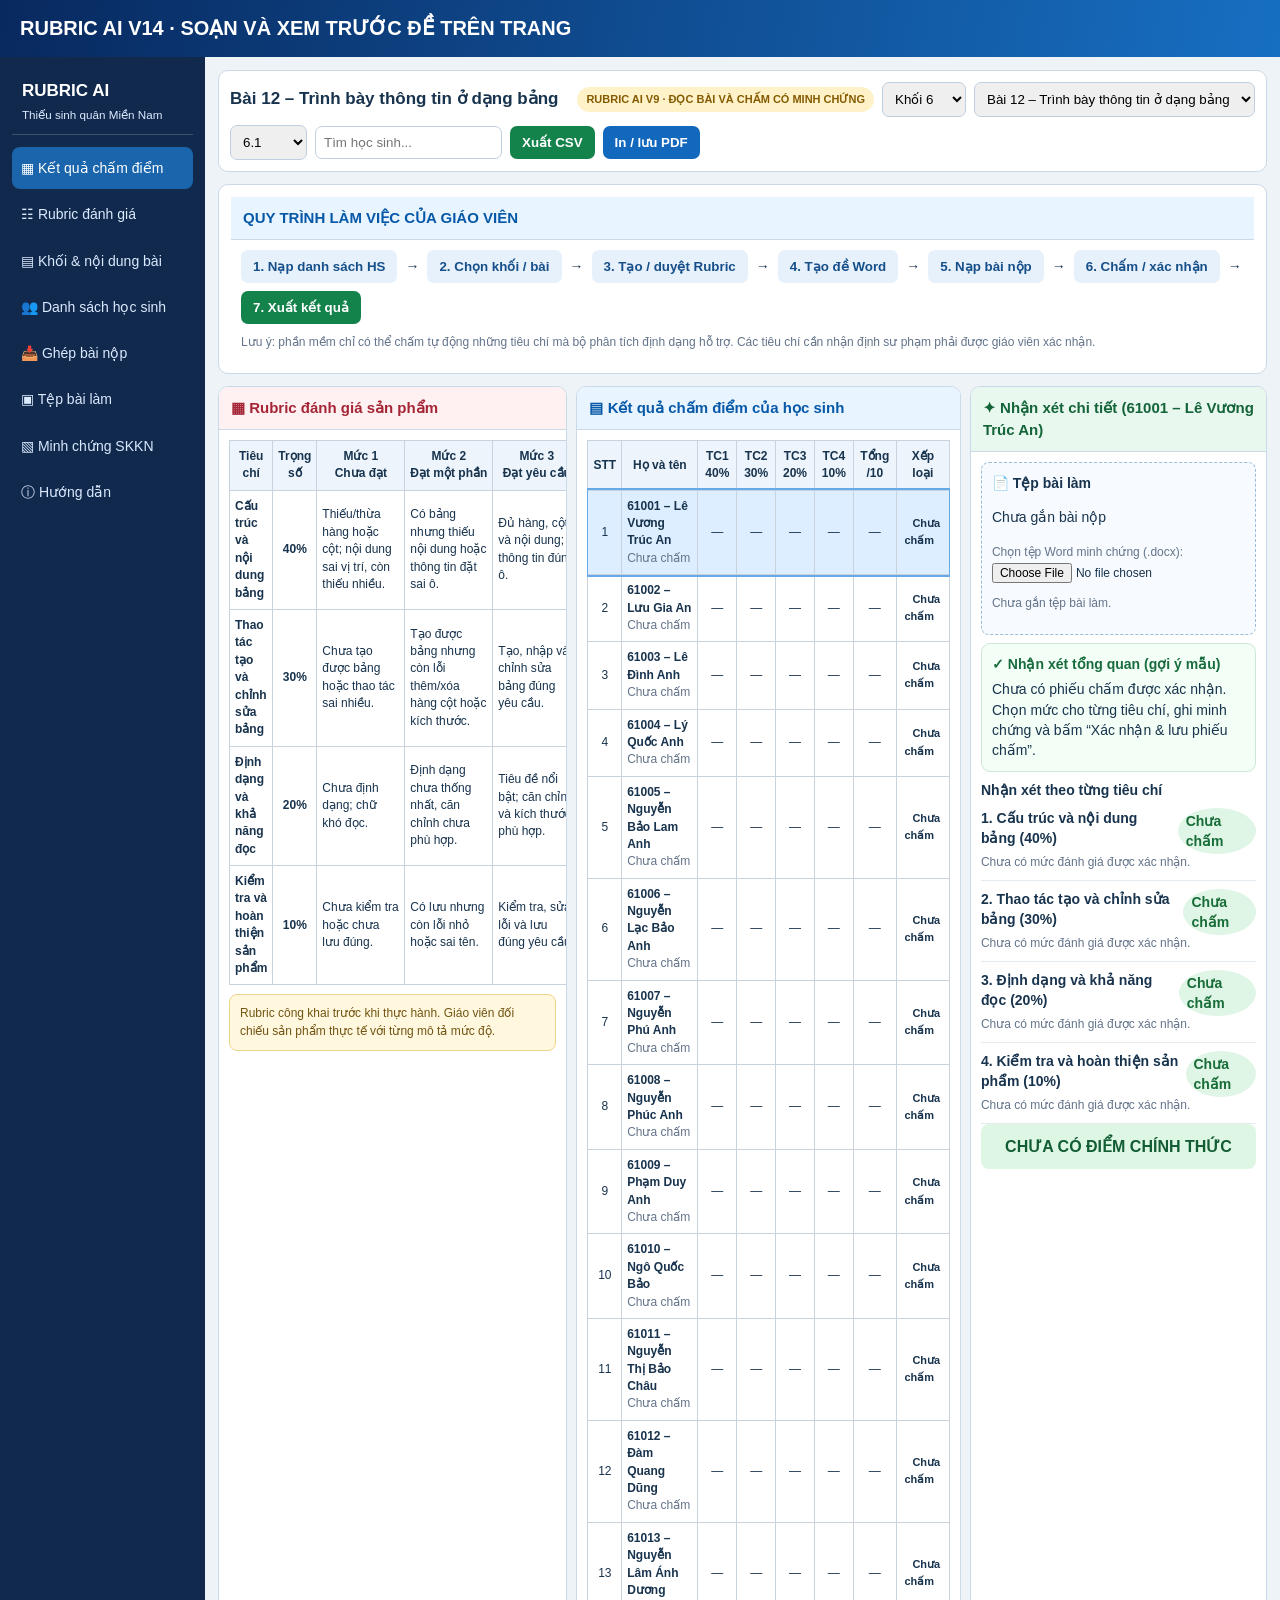
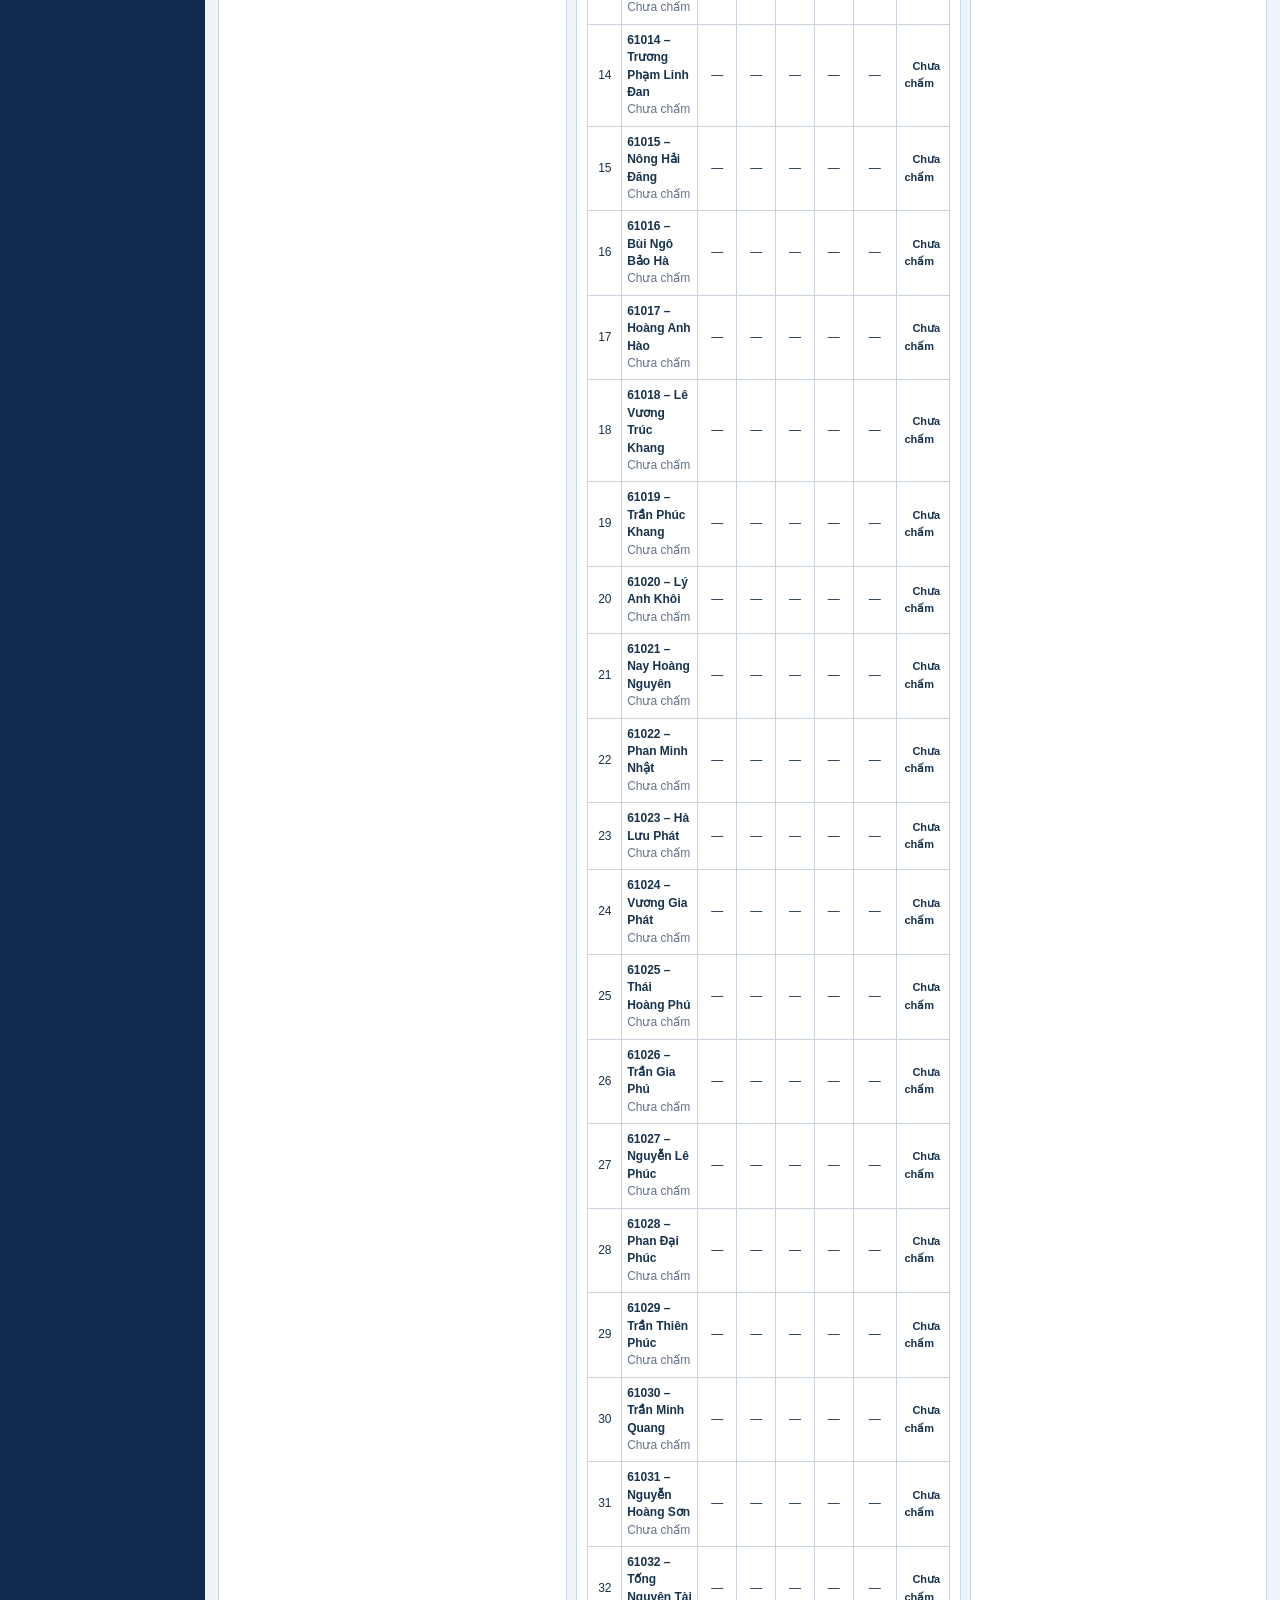
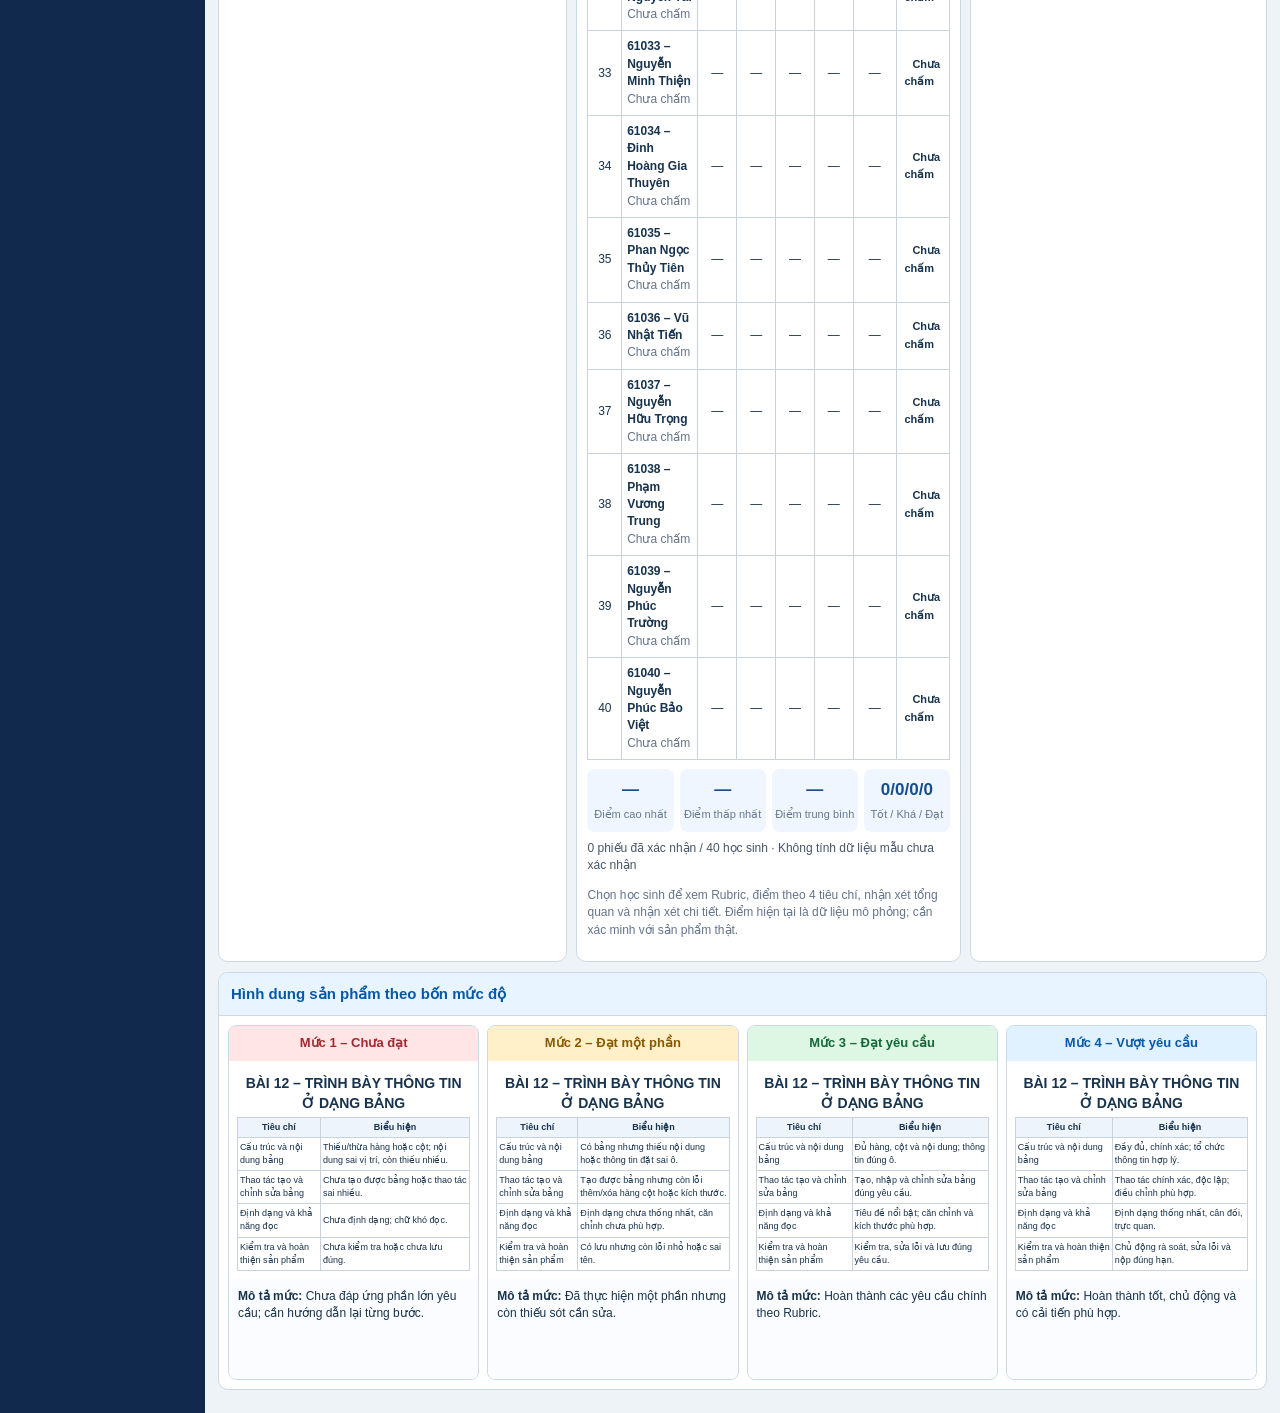
<file: public/assets/aistudio/RUBRIC_AI_V14_XEM_SUA_DE_TREN_TRANG_743fcaa7.html>
<!doctype html><html lang="vi"><head><meta charset="utf-8"><meta name="viewport" content="width=device-width,initial-scale=1"><title>RUBRIC AI V5 – Quản lý danh sách, bài nộp và Rubric Tin học 6–12</title><style>
:root{--navy:#102b50;--blue:#1267b5;--line:#cad9e7;--ink:#18334d}*{box-sizing:border-box}body{margin:0;background:#eef3f8;color:var(--ink);font:14px/1.45 "Segoe UI",Arial,sans-serif}.top{background:linear-gradient(100deg,#08295f,#176fc2);color:white;padding:14px 20px;font-size:20px;font-weight:800}.shell{display:grid;grid-template-columns:205px 1fr;min-height:calc(100vh - 52px)}aside{background:#10294c;color:#dceaff;padding:12px}.brand{padding:10px;border-bottom:1px solid #ffffff30;margin-bottom:12px}.brand b{display:block;color:white;font-size:17px}.nav{padding:11px 9px;border-radius:8px;margin:4px 0;cursor:pointer}.nav.active,.nav:hover{background:#1a65ac;color:white}.main{padding:13px;min-width:0}.toolbar,.panel{background:white;border:1px solid var(--line);border-radius:10px;margin-bottom:10px;overflow:hidden}.toolbar{display:flex;gap:8px;align-items:center;flex-wrap:wrap;padding:11px}.toolbar h2{font-size:17px;margin:0 auto 0 0}.toolbar select,.toolbar input,.formrow select{padding:8px;border:1px solid #bdcfe0;border-radius:7px}.btn{border:0;border-radius:7px;padding:9px 12px;font-weight:700;cursor:pointer;background:#e6f1fc;color:#174f89}.btn.primary{background:#1268bd;color:white}.btn.green{background:#14834b;color:white}.tag{background:#fff2c9;color:#845b00;padding:5px 9px;border-radius:16px;font-size:11px;font-weight:800}.layout{display:grid;grid-template-columns:minmax(300px,1fr) minmax(340px,1.1fr) minmax(260px,.85fr);gap:9px}.head{font-weight:800;font-size:15px;padding:10px 12px;border-bottom:1px solid var(--line)}.red{background:#fff0f1;color:#a42636}.blue{background:#e8f4ff;color:#0759a8}.green{background:#e9f8ee;color:#14643a}.body{padding:10px}.scroll{overflow:auto}table{border-collapse:collapse;width:100%;font-size:12px}th,td{border:1px solid #c8d3de;padding:7px 5px;vertical-align:middle}th{background:#edf4fb;text-align:center}.rubric th:nth-child(n+3){min-width:88px}.student-table tr{cursor:pointer}.student-table tr.selected{background:#dceeff;outline:2px solid #65a9e8}.center{text-align:center}.score{font-weight:850;font-size:15px;color:#0a529b}.badge{font-size:11px;font-weight:800;border-radius:15px;padding:4px 7px}.good{background:#dff5e5;color:#176c37}.mid{background:#fff0c8;color:#875900}.ok{background:#e3f1ff;color:#155c9b}.low{background:#ffe2e2;color:#a12626}.stats{display:grid;grid-template-columns:repeat(4,1fr);gap:6px;margin-top:9px}.stat{text-align:center;padding:9px 3px;background:#eff6ff;border-radius:8px}.stat b{display:block;font-size:17px;color:#174e90}.stat small,.muted{font-size:11px;color:#64788c}.feedback{background:#f3fff6;border:1px solid #cce8d4;border-radius:9px;padding:10px;margin:8px 0}.feedback h4{margin:0 0 5px;color:#176b3d}.note{padding:8px 0;border-bottom:1px solid #e3ebf1}.note b{display:flex;justify-content:space-between;gap:6px}.level{border-radius:50%;background:#dff5e5;color:#176c37;padding:3px 8px}.filebox{background:#f7fbff;border:1px dashed #9bbbd8;border-radius:8px;padding:10px}.filebox input{max-width:100%;font-size:12px}.scorefoot{background:#def6e4;color:#135d35;text-align:center;font-size:16px;font-weight:850;padding:11px;border-radius:8px}.page{display:none}.page.active{display:block}.formrow{display:flex;align-items:center;gap:8px;flex-wrap:wrap;margin-bottom:10px}.notice{background:#fff8df;border:1px solid #efd58c;color:#725412;padding:10px;border-radius:8px;margin-top:9px;font-size:12px}.cards{display:grid;grid-template-columns:repeat(4,1fr);gap:8px;padding:9px}.levelcard{border:1px solid var(--line);border-radius:8px;overflow:hidden}.levelcard h3{font-size:13px;text-align:center;margin:0;padding:8px}.levelcard:nth-child(1) h3{background:#ffe5e5;color:#a32931}.levelcard:nth-child(2) h3{background:#fff0c9;color:#875900}.levelcard:nth-child(3) h3{background:#def6e4;color:#176738}.levelcard:nth-child(4) h3{background:#e0f1ff;color:#0759a8}.miniDoc{padding:8px;background:white;min-height:100px}.miniDoc table{font-size:9px}.miniDoc td,.miniDoc th{padding:3px 2px}.levelcard p{font-size:12px;padding:9px;margin:0;background:#fafcff;min-height:100px}.two{display:grid;grid-template-columns:1fr 1fr;gap:10px}.toast{position:fixed;right:16px;bottom:16px;background:#143b65;color:white;padding:12px 16px;border-radius:9px;display:none;max-width:360px}@media(max-width:1200px){.layout{grid-template-columns:1fr 1fr}.feedbackPanel{grid-column:1/-1}.cards{grid-template-columns:repeat(2,1fr)}}@media(max-width:760px){.shell{grid-template-columns:1fr}aside{display:flex;overflow:auto;padding:6px;gap:4px}.brand{display:none}.nav{white-space:nowrap;padding:9px}.main{padding:7px}.layout,.two{grid-template-columns:1fr}.feedbackPanel{grid-column:auto}.stats{grid-template-columns:repeat(2,1fr)}.cards{grid-template-columns:1fr 1fr}.top{font-size:16px}}@media print{aside,.noPrint{display:none!important}.shell{display:block}.layout{grid-template-columns:1fr 1fr}.page{display:none!important}.page.active{display:block!important}}
textarea{width:100%;border:1px solid #cbd5e1;border-radius:8px;padding:10px;font:inherit;box-sizing:border-box}.muted{color:#64748b;font-size:12px}#statsSource{display:block;margin-top:8px;color:#475569;font-size:12px}#analysisReviewLayout{display:grid;grid-template-columns:minmax(0,1.15fr) minmax(360px,.85fr);gap:10px;align-items:start}#analysisReviewLayout>#analysisResults{min-width:0}#analysisReviewLayout>#assessmentEditorPanel{margin-bottom:10px;position:sticky;top:8px}#analysisReviewLayout #assessmentEditorPanel .body{max-height:calc(100vh - 120px);overflow:auto}@media(max-width:1050px){#analysisReviewLayout{grid-template-columns:1fr}#analysisReviewLayout>#assessmentEditorPanel{position:static}#analysisReviewLayout #assessmentEditorPanel .body{max-height:none}}
</style></head><body><div class="top">RUBRIC AI V14 · SOẠN VÀ XEM TRƯỚC ĐỀ TRÊN TRANG</div><div class="shell"><aside><div class="brand"><b>RUBRIC AI</b><small>Thiếu sinh quân Miền Nam</small></div><div class="nav active" data-page="results">▦ Kết quả chấm điểm</div><div class="nav" data-page="rubricpage">☷ Rubric đánh giá</div><div class="nav" data-page="assignments">▤ Khối & nội dung bài</div><div class="nav" data-page="rosterpage">👥 Danh sách học sinh</div><div class="nav" data-page="submissionpage">📥 Ghép bài nộp</div><div class="nav" data-page="wordpage">▣ Tệp bài làm</div><div class="nav" data-page="evidence">▧ Minh chứng SKKN</div><div class="nav" data-page="guide">ⓘ Hướng dẫn</div></aside><main class="main"><div class="toolbar"><h2 id="currentTitle">Bài 12 – Trình bày thông tin ở dạng bảng</h2><span class="tag">RUBRIC AI V9 · ĐỌC BÀI VÀ CHẤM CÓ MINH CHỨNG</span><select id="gradeSelect"><option value="6">Khối 6</option><option value="7">Khối 7</option><option value="8">Khối 8</option><option value="9">Khối 9</option><option value="10">Khối 10</option><option value="11">Khối 11</option><option value="12">Khối 12</option></select><select id="lessonSelect"></select><select id="classSelect"><option>6.1</option><option>Tất cả</option></select><input id="search" placeholder="Tìm học sinh..."><button class="btn green" id="csvBtn">Xuất CSV</button><button class="btn primary" id="printBtn">In / lưu PDF</button></div>
<div id="workflowBar" class="panel" style="margin:12px 0;padding:12px"><div class="head blue">QUY TRÌNH LÀM VIỆC CỦA GIÁO VIÊN</div><div class="body" style="display:flex;flex-wrap:wrap;gap:8px;align-items:center"><button class="btn" data-goto="rosterpage">1. Nạp danh sách HS</button><span>→</span><button class="btn" data-goto="assignments">2. Chọn khối / bài</button><span>→</span><button class="btn" data-goto="rubricpage">3. Tạo / duyệt Rubric</button><span>→</span><button class="btn" id="makeWordTask">4. Tạo đề Word</button><span>→</span><button class="btn" data-goto="submissionpage">5. Nạp bài nộp</button><span>→</span><button class="btn" data-goto="results">6. Chấm / xác nhận</button><span>→</span><button class="btn green" id="workflowExport">7. Xuất kết quả</button><p class="muted" style="width:100%;margin:2px 0 0">Lưu ý: phần mềm chỉ có thể chấm tự động những tiêu chí mà bộ phân tích định dạng hỗ trợ. Các tiêu chí cần nhận định sư phạm phải được giáo viên xác nhận.</p></div></div>
<section id="results" class="page active"><div class="layout"><div class="panel"><div class="head red">▦ Rubric đánh giá sản phẩm</div><div class="body scroll"><table class="rubric"><thead><tr><th>Tiêu chí</th><th>Trọng số</th><th>Mức 1<br>Chưa đạt</th><th>Mức 2<br>Đạt một phần</th><th>Mức 3<br>Đạt yêu cầu</th><th>Mức 4<br>Vượt yêu cầu</th></tr></thead><tbody id="rubricBody"></tbody></table><div class="notice">Rubric công khai trước khi thực hành. Giáo viên đối chiếu sản phẩm thực tế với từng mô tả mức độ.</div></div></div><div class="panel"><div class="head blue">▤ Kết quả chấm điểm của học sinh</div><div class="body"><div class="scroll"><table class="student-table"><thead><tr><th>STT</th><th>Họ và tên</th><th id="h1">TC1</th><th id="h2">TC2</th><th id="h3">TC3</th><th id="h4">TC4</th><th>Tổng /10</th><th>Xếp loại</th></tr></thead><tbody id="studentsBody"></tbody></table></div><div class="stats"><div class="stat"><b id="maxScore"></b><small>Điểm cao nhất</small></div><div class="stat"><b id="minScore"></b><small>Điểm thấp nhất</small></div><div class="stat"><b id="avgScore"></b><small>Điểm trung bình</small></div><div class="stat"><b id="rankSummary"></b><small>Tốt / Khá / Đạt</small></div></div><small id="statsSource">Chỉ tính phiếu đã xác nhận.</small><p class="muted">Chọn học sinh để xem Rubric, điểm theo 4 tiêu chí, nhận xét tổng quan và nhận xét chi tiết. Điểm hiện tại là dữ liệu mô phỏng; cần xác minh với sản phẩm thật.</p></div></div><div class="panel feedbackPanel"><div class="head green">✦ Nhận xét chi tiết (<span id="selectedCode">HS7</span>)</div><div class="body"><div class="filebox"><b>📄 Tệp bài làm</b><p id="fileName">6_TrầnGiaBảo_Bai12.docx</p><label class="muted">Chọn tệp Word minh chứng (.docx):</label><br><input type="file" id="wordFile" accept=".docx,.doc"><p class="muted" id="fileStatus">Chưa chọn tệp thực tế. Bản demo chỉ hiển thị tên tệp.</p></div><div class="feedback"><h4>✓ Nhận xét tổng quan (gợi ý mẫu)</h4><div id="overallFeedback"></div></div><b>Nhận xét theo từng tiêu chí</b><div id="criteriaFeedback"></div><div class="scorefoot" id="totalFoot"></div></div></div></div><div class="panel"><div class="head blue">Hình dung sản phẩm theo bốn mức độ</div><div id="levelCards" class="cards"></div></div></section>
<section id="rubricpage" class="page"><div class="panel"><div class="head red">Rubric chi tiết theo bài đã chọn</div><div class="body scroll"><table class="rubric"><thead><tr><th>Tiêu chí</th><th>Trọng số</th><th>Mức 1</th><th>Mức 2</th><th>Mức 3</th><th>Mức 4</th></tr></thead><tbody id="rubricBody2"></tbody></table></div></div><div class="panel"><div class="head blue">Điều chỉnh mức đạt</div><div class="body"><div class="formrow"><label>Tiêu chí</label><select id="criterionEditor"></select><label>Mức đạt</label><select id="levelEditor"><option value="1">Mức 1</option><option value="2">Mức 2</option><option value="3">Mức 3</option><option value="4">Mức 4</option></select><button class="btn primary" id="applyLevel">Cập nhật điểm học sinh đang chọn</button></div><div class="notice">Điểm được tính theo mức đạt và trọng số. Giáo viên cần xác nhận dựa trên sản phẩm thực tế.</div></div></div></section>
<section id="assignments" class="page">
<div class="panel"><div class="head blue">2. Chọn khối / bài học – quản lý chương trình khối 6 đến 12</div><div class="body">
<p>Hiển thị toàn bộ khối để giáo viên kiểm tra, bổ sung bài theo phân phối chương trình. Các bài do giáo viên nhập hoặc AI đề xuất được lưu trên trình duyệt này.</p>
<div class="row" style="display:flex;gap:8px;flex-wrap:wrap;align-items:center"><label>Khối <select id="currGrade"><option>6</option><option>7</option><option>8</option><option>9</option><option>10</option><option>11</option><option>12</option></select></label><label>AI hỗ trợ <select id="currAI"><option value="chatgpt">ChatGPT</option><option value="gemini">Gemini</option></select></label><button class="btn primary" id="currAIGenerate">Soạn yêu cầu thêm bài bằng AI</button><button class="btn" id="currAdd">+ Thêm bài thủ công</button></div>
<div id="currAIHelp" class="notice" style="margin-top:10px">Chọn AI để tạo bản yêu cầu. AI mở ở trang riêng; giáo viên kiểm tra nội dung trước khi lưu. Chưa có API AI trực tiếp trong file offline.</div>
<div id="curriculumGrid" style="display:grid;grid-template-columns:repeat(auto-fit,minmax(260px,1fr));gap:12px;margin-top:12px"></div>
<div class="panel" style="margin-top:12px"><div class="head green">Biên tập bài học / phân phối chương trình</div><div class="body"><input id="lessonEditId" type="hidden"><div style="display:grid;grid-template-columns:repeat(auto-fit,minmax(220px,1fr));gap:8px"><label>Khối<select id="lessonEditGrade"><option>6</option><option>7</option><option>8</option><option>9</option><option>10</option><option>11</option><option>12</option></select></label><label>Mã bài<input id="lessonEditCode" placeholder="Ví dụ: Bài 12"></label><label>Tên bài<input id="lessonEditTitle" placeholder="Tên bài theo phân phối chương trình"></label><label>Số tiết<input id="lessonEditPeriods" type="number" min="1" value="1"></label></div><label style="display:block;margin-top:8px">Yêu cầu cần đạt / ghi chú<textarea id="lessonEditObjective" rows="3" style="width:100%" placeholder="Nhập yêu cầu cần đạt theo kế hoạch giáo dục của trường"></textarea></label><button class="btn green" id="lessonSave">Lưu bài học</button> <button class="btn" id="lessonClear">Xóa trắng biểu mẫu</button></div></div>
</div></div></section>
<section id="wordpage" class="page"><div class="panel"><div class="head blue">4. Tạo đề Word – thư viện bài thực hành theo Rubric + AI</div><div class="body">
<p>Chọn khối/bài và Rubric trước. Tạo đề mẫu theo tiêu chí đang chọn, lưu thư viện, rồi có thể sửa/xóa và xuất Word-compatible để giáo viên chỉnh sửa tiếp.</p>
<div style="display:flex;gap:8px;flex-wrap:wrap;align-items:center"><label>AI hỗ trợ <select id="taskAI"><option value="chatgpt">ChatGPT</option><option value="gemini">Gemini</option></select></label><button class="btn primary" id="taskAIGenerate">Soạn đề với ChatGPT/Gemini</button><button class="btn" id="taskBuildSample">Tạo đề mẫu theo Rubric</button><button class="btn" id="taskCopyPrompt">Sao chép yêu cầu AI</button><button class="btn green" id="taskSave">Lưu bài thực hành</button><button class="btn" id="taskNew">Bài mới</button><button class="btn" id="taskExport">Xuất đề Word</button></div>
<div class="notice" style="margin-top:10px">Tích hợp AI theo hình thức hỗ trợ soạn thảo: phần mềm tạo prompt dựa trên bài học và Rubric, mở ChatGPT/Gemini để giáo viên yêu cầu nội dung; kết quả cần được sao chép về biểu mẫu và kiểm tra. Muốn gọi API trực tiếp cần kết nối mạng và cấu hình khóa API an toàn.</div>
<input type="hidden" id="taskId"><div style="display:grid;grid-template-columns:repeat(auto-fit,minmax(240px,1fr));gap:8px;margin-top:12px"><label>Khối<select id="taskGrade"><option>6</option><option>7</option><option>8</option><option>9</option><option>10</option><option>11</option><option>12</option></select></label><label>Mã bài<input id="taskCode" placeholder="Bài 12"></label><label>Tên đề<input id="taskTitle" placeholder="Tên bài thực hành"></label></div>
<div class="notice" style="margin-top:12px"><b>Bản nháp đề ngay trên trang:</b> sau khi bấm “Tạo đề mẫu theo Rubric” hoặc đưa nội dung từ ChatGPT/Gemini về, giáo viên chỉnh sửa trực tiếp ở ô bên dưới. Khung xem trước cập nhật theo nội dung đang sửa; chỉ xuất Word sau khi đã rà soát.</div>
<label style="display:block;margin-top:8px;font-weight:700">Nội dung đề / nhiệm vụ thực hành – chỉnh sửa trực tiếp<textarea id="taskContent" rows="16" style="width:100%;font:14px/1.55 Arial,sans-serif;padding:12px;box-sizing:border-box" placeholder="Bấm Tạo đề mẫu theo Rubric để sinh bản nháp tại đây, sau đó chỉnh sửa trước khi tải Word."></textarea></label>
<div class="panel" style="margin-top:12px"><div class="head green">XEM TRƯỚC ĐỀ HỌC SINH SẼ NHẬN</div><div id="taskLivePreview" style="padding:18px;background:white;color:#172033;white-space:pre-wrap;line-height:1.6;min-height:120px;border:1px solid #dbe3ee;border-radius:8px">Bản xem trước sẽ xuất hiện ở đây sau khi tạo hoặc nhập nội dung đề.</div></div>
<label style="display:block;margin-top:8px">Yêu cầu gửi cho AI (không nằm trong đề của học sinh)<textarea id="taskPromptPreview" rows="8" style="width:100%" readonly placeholder="Chọn Soạn đề với ChatGPT/Gemini để tạo yêu cầu dựa trên Rubric đang hiển thị."></textarea></label>
<p class="muted">Quy trình AI: tạo yêu cầu → mở ChatGPT/Gemini → sao chép yêu cầu vào AI → sao chép câu trả lời của AI về ô “Nội dung đề” → giáo viên rà soát → lưu bài → xuất Word. Yêu cầu AI không bị chèn nhầm vào đề học sinh.</p>
<label style="display:block;margin-top:8px">Ghi chú cho giáo viên<textarea id="taskNotes" rows="2" style="width:100%" placeholder="Điều chỉnh đề, thời gian làm bài, thiết bị/phần mềm cần dùng..."></textarea></label>
</div></div><div class="panel"><div class="head green">Thư viện đề thực hành đã lưu</div><div class="body"><div id="taskLibrary"></div></div></div>
<div class="panel"><div class="head blue">Quản lý tệp bài làm</div><div class="body"><p>Chọn DOCX của học sinh. Bản này vẫn sử dụng phân hệ ghép bài nộp để gắn tệp với học sinh.</p><input type="file" id="wordFile2" accept=".docx,.doc"> <button class="btn primary" id="useFile2">Gắn tệp cho học sinh đang chọn</button><p id="fileStatus2" class="muted">Chưa chọn tệp.</p></div></div></section>
<section id="evidence" class="page"><div class="panel"><div class="head green">Minh chứng phục vụ báo cáo SKKN</div><div class="body"><ul><li>Rubric công khai trước khi thực hành.</li><li>Tệp Word sản phẩm học sinh.</li><li>Phiếu chấm theo tiêu chí và mức đạt.</li><li>Nhận xét gợi ý và xác nhận của giáo viên.</li><li>Bảng kết quả CSV và bản in PDF.</li></ul><div class="notice">Tên học sinh, điểm số và nhận xét khởi tạo là dữ liệu demo; thay bằng dữ liệu thực tế đã xác nhận trước khi đưa vào báo cáo.</div><button class="btn primary" onclick="window.print()">In minh chứng</button> <button class="btn green" id="csvBtn2">Xuất CSV</button></div></div></section>

<section id="rosterpage" class="page"><div class="panel"><div class="head blue">👥 Nạp và quản lý danh sách học sinh</div><div class="body">
<p>Nhập danh sách theo mẫu CSV. Mỗi học sinh cần có mã duy nhất, họ tên, lớp và khối. Hệ thống sẽ dùng lớp/khối để lọc học sinh và gợi ý bài học phù hợp.</p>
<div class="formrow"><button class="btn" id="downloadRosterTemplate">Tải mẫu danh sách CSV</button><input type="file" id="rosterFile" accept=".csv,.txt"><button class="btn primary" id="importRoster">Nạp danh sách</button><button class="btn" id="restoreDemo">Khôi phục danh sách gốc 6.1–6.3</button></div>
<div id="rosterMessage" class="notice">Chưa nạp danh sách mới. Có thể dùng danh sách demo để thử chức năng.</div>
<div class="scroll"><table><thead><tr><th>Mã HS</th><th>Họ và tên</th><th>Khối</th><th>Lớp</th><th>Trạng thái</th></tr></thead><tbody id="rosterBody"></tbody></table></div>
<div class="notice"><b>Quy tắc:</b> mã học sinh là khóa ghép chính. Nếu không có mã, hệ thống không tự ghép mơ hồ theo tên trùng; các trường hợp thiếu thông tin phải được kiểm tra thủ công.</div>
</div></div></section>
<section id="submissionpage" class="page"><div class="panel"><div class="head green">📥 Ghép bài nộp với học sinh, lớp và Rubric</div><div class="body">
<div class="formrow"><label for="subGrade">Khối</label><select id="subGrade"><option>6</option><option>7</option><option>8</option><option>9</option><option>10</option><option>11</option><option>12</option></select><label for="subClass">Lớp</label><select id="subClass"></select></div>
<div class="formrow"><label for="subLesson">Bài/hoạt động</label><select id="subLesson"></select><label for="submissionFiles">Chọn bài nộp</label><input type="file" id="submissionFiles" multiple accept=".docx,.doc,.xlsx,.xls,.pptx,.pdf,.py,.txt,.csv"><button class="btn primary" id="matchSubmissions">Đối chiếu bài nộp</button></div>
<div id="dropZone" tabindex="0" style="border:2px dashed #64748b;border-radius:12px;padding:22px;text-align:center;margin:12px 0;background:#f8fafc"><b>KÉO THẢ BÀI LÀM CỦA HỌC SINH VÀO ĐÂY</b><p style="margin:6px 0">Hoặc dùng nút “Chọn bài nộp” phía trên để chọn nhiều tệp cùng lúc.</p><small>Ưu tiên tên tệp có mã học sinh, ví dụ: 61001_Bai12.docx. Tệp chưa được tải lên máy chủ; thao tác diễn ra trong trình duyệt này.</small></div>
<p class="muted">Để ghép tự động chính xác, nên đặt tên tệp theo một trong các mẫu: <b>MAHS_Bai12.docx</b>, <b>6A01_Bai12.docx</b> (nếu 6A01 là mã học sinh), hoặc <b>NguyenVanA_Bai12.docx</b> nếu tên không trùng. Ưu tiên mã học sinh.</p>
<div class="scroll"><table><thead><tr><th>Tệp nộp</th><th>Học sinh khớp</th><th>Lớp</th><th>Bài học/Rubric</th><th>Kết quả ghép</th><th>Thao tác</th></tr></thead><tbody id="submissionBody"><tr><td colspan="6">Chưa chọn tệp nộp.</td></tr></tbody></table></div>
<div class="formrow"><button class="btn primary" id="scoreAllSubmissions">Phân tích và chấm các bài đã gán</button><span id="analysisStatus" class="muted">Chưa phân tích bài nộp.</span></div><div class="notice">V9 phân tích được nội dung DOCX trong trình duyệt khi trình duyệt hỗ trợ giải nén ZIP; các định dạng khác chỉ được chấm tự động nếu bộ phân tích tương ứng có hỗ trợ. Mức điểm là đề xuất theo quy tắc, giáo viên phải kiểm tra minh chứng và xác nhận.</div><div id="analysisResults" class="scroll"></div>
</div></div></section>
<section id="guide" class="page"><div class="panel"><div class="head blue">Hướng dẫn sử dụng</div><div class="body"><ol><li>Chọn khối rồi chọn bài học.</li><li>Đọc Rubric và trọng số.</li><li>Chọn học sinh để xem kết quả và nhận xét.</li><li>Từ kết quả phân tích, bấm “Mở phiếu” để rà soát ngay cạnh bài phân tích; lưu bản nháp rồi xác nhận phiếu chấm.</li><li>Nạp bài nộp bằng kéo thả hoặc chọn nhiều tệp; kiểm tra ghép nối và xác nhận thủ công.</li><li>Xuất CSV hoặc in/lưu PDF.</li></ol><div class="notice">Dữ liệu học sinh, mức Rubric và bài mẫu trong gói là dữ liệu mô phỏng. Bản này chưa kết nối AI thật, chưa đọc nội dung DOCX tự động và chưa lưu dữ liệu bền vững.</div></div></div></section></main></div><div class="toast" id="toast"></div>
<script>
const C={
'6-1':{title:'Bài 11 – Định dạng văn bản',weights:[30,25,25,20],criteria:[['Cấu trúc và nội dung văn bản',30,['Thiếu nội dung hoặc sai cấu trúc.','Có nội dung nhưng bố cục chưa rõ.','Đủ nội dung, bố cục đúng yêu cầu.','Nội dung đầy đủ, bố cục logic, dễ theo dõi.']],['Định dạng ký tự và đoạn',25,['Chưa định dạng; chữ khó đọc.','Định dạng chưa thống nhất.','Phông, cỡ, kiểu chữ và đoạn phù hợp.','Định dạng nhất quán, làm nổi bật ý chính.']],['Bố cục và khả năng đọc',25,['Bố cục rối, khó đọc.','Một số phần căn chỉnh chưa hợp lý.','Tiêu đề, đoạn và căn lề rõ ràng.','Bố cục cân đối, trực quan.']],['Kiểm tra và lưu tệp',20,['Chưa kiểm tra hoặc lưu sai.','Có lưu nhưng còn lỗi.','Rà soát và lưu đúng quy ước.','Chủ động sửa lỗi, lưu đúng tên, nộp đúng hạn.']]]},
'6-2':{title:'Bài 12 – Trình bày thông tin ở dạng bảng',weights:[40,30,20,10],criteria:[['Cấu trúc và nội dung bảng',40,['Thiếu/thừa hàng hoặc cột; nội dung sai vị trí, còn thiếu nhiều.','Có bảng nhưng thiếu nội dung hoặc thông tin đặt sai ô.','Đủ hàng, cột và nội dung; thông tin đúng ô.','Đầy đủ, chính xác; tổ chức thông tin hợp lý.']],['Thao tác tạo và chỉnh sửa bảng',30,['Chưa tạo được bảng hoặc thao tác sai nhiều.','Tạo được bảng nhưng còn lỗi thêm/xóa hàng cột hoặc kích thước.','Tạo, nhập và chỉnh sửa bảng đúng yêu cầu.','Thao tác chính xác, độc lập; điều chỉnh phù hợp.']],['Định dạng và khả năng đọc',20,['Chưa định dạng; chữ khó đọc.','Định dạng chưa thống nhất, căn chỉnh chưa phù hợp.','Tiêu đề nổi bật; căn chỉnh và kích thước phù hợp.','Định dạng thống nhất, cân đối, trực quan.']],['Kiểm tra và hoàn thiện sản phẩm',10,['Chưa kiểm tra hoặc chưa lưu đúng.','Có lưu nhưng còn lỗi nhỏ hoặc sai tên.','Kiểm tra, sửa lỗi và lưu đúng yêu cầu.','Chủ động rà soát, sửa lỗi và nộp đúng hạn.']]]},
'10-1':{title:'Chủ đề 1 – Thông tin và xử lí thông tin (mẫu)',weights:[30,25,25,20],criteria:[['Xác định vấn đề và dữ liệu',30,['Chưa xác định đúng vấn đề hoặc dữ liệu.','Xác định một phần, còn thiếu.','Xác định đúng vấn đề và dữ liệu đầu vào.','Làm rõ vấn đề, dữ liệu và bối cảnh.']],['Mô tả quy trình xử lí',25,['Quy trình thiếu bước hoặc sai logic.','Có bước nhưng thứ tự chưa hợp lý.','Mô tả đủ bước theo trình tự logic.','Quy trình rõ, có giải thích và kiểm tra.']],['Sản phẩm trình bày',25,['Sản phẩm thiếu hoặc khó hiểu.','Có sản phẩm nhưng chưa rõ.','Sản phẩm rõ ràng, có cấu trúc và ví dụ.','Trực quan, dùng sơ đồ/bảng phù hợp.']],['Kiểm tra và giải thích',20,['Chưa kiểm tra hoặc giải thích được.','Kiểm tra một phần, giải thích mơ hồ.','Kiểm tra kết quả và giải thích hợp lý.','Tự đánh giá, nêu giới hạn và đề xuất cải tiến.']]]},
'10-2':{title:'Chủ đề 2 – Tổ chức và trực quan hóa dữ liệu (mẫu)',weights:[35,25,25,15],criteria:[['Cấu trúc dữ liệu',35,['Thiếu trường hoặc sai cấu trúc.','Thiếu trường hoặc dữ liệu chưa thống nhất.','Trường dữ liệu phù hợp, đúng vị trí.','Tổ chức hợp lý, dễ lọc và tra cứu.']],['Thao tác xử lí dữ liệu',25,['Thao tác sai nhiều hoặc chưa hoàn thành.','Làm được một phần, còn lỗi.','Thực hiện đúng thao tác theo yêu cầu.','Chính xác, độc lập, biết kiểm tra kết quả.']],['Trực quan hóa và trình bày',25,['Không có biểu đồ hoặc khó đọc.','Biểu đồ chưa phù hợp dữ liệu.','Biểu đồ phù hợp, có tiêu đề và nhãn.','Trực quan, lựa chọn dạng biểu đồ có lý do.']],['Kiểm tra và nộp sản phẩm',15,['Chưa kiểm tra hoặc chưa lưu.','Có lưu nhưng còn lỗi nhỏ.','Kiểm tra và lưu đúng yêu cầu.','Rà soát dữ liệu và nộp đúng quy ước.']] ]}}
const generic=[['Đáp ứng yêu cầu',35,['Chưa hoàn thành yêu cầu chính.','Hoàn thành một phần.','Hoàn thành đầy đủ yêu cầu.','Hoàn thành và có cải tiến hợp lý.']],['Độ chính xác chuyên môn',30,['Có nhiều lỗi.','Còn lỗi cần sửa.','Nội dung và thao tác chính xác.','Chính xác, giải thích được lựa chọn.']],['Tổ chức và trình bày',20,['Khó theo dõi.','Bố cục chưa nhất quán.','Bố cục rõ, dễ theo dõi.','Trình bày khoa học, trực quan.']],['Kiểm tra và hoàn thiện',15,['Chưa kiểm tra hoặc lưu bài.','Có kiểm tra nhưng còn lỗi.','Đã kiểm tra và lưu đúng.','Chủ động rà soát, hoàn thiện tốt.']]];
let grade=6,lesson=2,selected='61001',uploaded='';let students=[];const $=id=>document.getElementById(id),fmt=n=>Number(n).toFixed(2).replace('.',',');function cfg(){return C[`${grade}-${lesson}`]||{title:`Khối ${grade} – Bài mẫu ${lesson}`,weights:generic.map(x=>x[1]),criteria:generic}}function score(s){return cfg().criteria.reduce((a,c,i)=>a+s.levels[i]/4*c[1]/100*10,0)}function rank(n){return n>=8.5?['Tốt','good']:n>=7?['Khá','mid']:n>=5?['Đạt','ok']:['Chưa đạt','low']}function mkStudents(){students=demoRoster.map(s=>({...s,levels:Array.isArray(s.levels)?s.levels:[3,3,3,3],file:s.file||''}));if(!students.some(s=>s.code===selected))selected=students[0]?.code||''}function lessonOptions(){let opts=grade===6?[['1','Bài 11 – Định dạng văn bản'],['2','Bài 12 – Trình bày thông tin ở dạng bảng']]:grade===10?[['1','Chủ đề 1 – Thông tin và xử lí thông tin'],['2','Chủ đề 2 – Tổ chức và trực quan hóa dữ liệu']]:[['1',`Bài mẫu 1 – Khối ${grade}`],['2',`Bài mẫu 2 – Khối ${grade}`]];$('lessonSelect').innerHTML=opts.map(o=>`<option value="${o[0]}">${o[1]}</option>`).join('');lesson=Number($('lessonSelect').value)}function renderRubric(){let rows=cfg().criteria;$('rubricBody').innerHTML=rows.map(c=>`<tr><td><b>${c[0]}</b></td><td class="center"><b>${c[1]}%</b></td>${c[2].map(x=>`<td>${x}</td>`).join('')}</tr>`).join('');$('rubricBody2').innerHTML=$('rubricBody').innerHTML;$('criterionEditor').innerHTML=rows.map((c,i)=>`<option value="${i}">${i+1}. ${c[0]} (${c[1]}%)</option>`).join('');rows.forEach((c,i)=>$('h'+(i+1)).textContent=`TC${i+1} ${c[1]}%`)}function renderStudents(){let q=$('search').value.toLowerCase(),cl=$('classSelect').value,filtered=students.filter(s=>(cl==='Tất cả'||s.cls===cl)&&(`${s.code} ${s.name}`.toLowerCase().includes(q)));$('studentsBody').innerHTML=filtered.map(s=>{let n=score(s),r=rank(n);return `<tr data-code="${s.code}" class="${s.code===selected?'selected':''}"><td class="center">${students.indexOf(s)+1}</td><td><b>${s.code} – ${s.name}</b></td>${s.levels.map(l=>`<td class="center">${l}</td>`).join('')}<td class="center"><span class="score">${fmt(n)}</span></td><td class="center"><span class="badge ${r[1]}">${r[0]}</span></td></tr>`}).join('');document.querySelectorAll('#studentsBody tr').forEach(tr=>tr.onclick=()=>{selected=tr.dataset.code;renderStudents();renderFeedback()});let vals=students.map(score),counts={'Tốt':0,'Khá':0,'Đạt':0,'Chưa đạt':0};students.forEach(s=>counts[rank(score(s))[0]]++);$('maxScore').textContent=fmt(Math.max(...vals));$('minScore').textContent=fmt(Math.min(...vals));$('avgScore').textContent=fmt(vals.reduce((a,b)=>a+b,0)/vals.length);$('rankSummary').textContent=`${counts.Tốt}/${counts.Khá}/${counts.Đạt}`}function renderFeedback(){let s=students.find(x=>x.code===selected)||students[6],c=cfg().criteria,n=score(s),r=rank(n);$('selectedCode').textContent=s.code;$('fileName').textContent=s.file||uploaded||`${grade}_${s.name.replaceAll(' ','')}_Bai${lesson}.docx`;$('overallFeedback').textContent=n>=8.5?'Bài làm đáp ứng tốt yêu cầu; hãy rà soát lần cuối và lưu đúng quy ước.':n>=7?'Bài làm cơ bản đạt yêu cầu; nên xem lại tiêu chí có mức dưới 3.':n>=5?'Bài làm đạt một phần; cần đối chiếu Rubric và sửa các lỗi trước khi nộp.':'Bài làm cần được hỗ trợ thêm theo từng tiêu chí.';$('criteriaFeedback').innerHTML=c.map((x,i)=>`<div class="note"><b><span>${i+1}. ${x[0]} (${x[1]}%)</span><span class="level">${s.levels[i]}/4</span></b><div class="muted">${x[2][s.levels[i]-1]}</div></div>`).join('');$('totalFoot').textContent=`Tổng điểm: ${fmt(n)} / 10 · ${r[0]}`;$('levelEditor').value=s.levels[Number($('criterionEditor').value)||0]}function renderCards(){let c=cfg().criteria,names=['Chưa đạt','Đạt một phần','Đạt yêu cầu','Vượt yêu cầu'];let desc=['Bảng thiếu hàng/cột; nội dung sai hoặc còn thiếu.','Đã tạo bảng nhưng căn chỉnh chưa đều.','Bảng đủ hàng/cột, thông tin đúng vị trí.','Bảng hoàn chỉnh, cân đối, dễ tra cứu.'];$('levelCards').innerHTML=names.map((n,i)=>`<div class="levelcard"><h3>Mức ${i+1} – ${n}</h3><div class="miniDoc"><div style="text-align:center;font-weight:800;margin:4px">${cfg().title.toUpperCase()}</div><table><tr><th>Thứ/ngày</th><th>Nhóm</th><th>Công việc</th></tr>${(i===0?['Thứ Hai','Thứ Ba']:i===1?['Thứ Hai','Thứ Ba','Thứ Tư']:['Thứ Hai','Thứ Ba','Thứ Tư','Thứ Năm']).map((d,j)=>`<tr><td>${d}</td><td>${i===0&&j===1?'':`Nhóm ${j+1}`}</td><td>${i===0&&j===1?'':['Quét lớp','Lau bàn','Thu gom rác','Lau sàn'][j]}</td></tr>`).join('')}</table></div><p><b>Biểu hiện:</b> ${desc[i]}<br><br><b>Rubric:</b> ${c[Math.min(i,3)][2][Math.min(i,3)]}</p></div>`).join('')}function renderAll(){let c=cfg();$('currentTitle').textContent=c.title;$('classSelect').innerHTML=[...new Set(students.map(x=>x.cls)), 'Tất cả'].map(x=>`<option>${x}</option>`).join('');$('classSelect').value=students.length?students[0].cls:'Tất cả';renderRubric();renderStudents();renderFeedback();renderCards()}function toast(t){$('toast').textContent=t;$('toast').style.display='block';setTimeout(()=>$('toast').style.display='none',2600)}function selectLesson(g,l){grade=g;$('gradeSelect').value=String(g);lessonOptions();lesson=l;$('lessonSelect').value=String(l);mkStudents();renderAll();document.querySelectorAll('.nav').forEach(x=>x.classList.remove('active'));document.querySelector('[data-page="results"]').classList.add('active');document.querySelectorAll('.page').forEach(x=>x.classList.remove('active'));$('results').classList.add('active')}function csv(){let c=cfg().criteria,rows=[['STT','Mã HS','Họ tên',...c.map(x=>x[0]),'Tổng điểm','Xếp loại'],...students.map((s,i)=>[i+1,s.code,s.name,...s.levels,fmt(score(s)),rank(score(s))[0]])],txt='\ufeff'+rows.map(r=>r.map(v=>'"'+String(v).replaceAll('"','""')+'"').join(',')).join('\r\n'),a=document.createElement('a');a.href=URL.createObjectURL(new Blob([txt],{type:'text/csv;charset=utf-8;'}));a.download=`Rubric_Khoi${grade}_Bai${lesson}_DEMO.csv`;a.click();URL.revokeObjectURL(a.href);toast('Đã xuất CSV dữ liệu minh họa.')}$('gradeSelect').onchange=()=>{grade=Number($('gradeSelect').value);lessonOptions();mkStudents();renderAll()};$('lessonSelect').onchange=()=>{lesson=Number($('lessonSelect').value);mkStudents();renderAll()};$('search').oninput=renderStudents;$('classSelect').onchange=renderStudents;$('csvBtn').onclick=csv;$('csvBtn2').onclick=csv;$('printBtn').onclick=()=>window.print();$('applyLevel').onclick=()=>{let s=students.find(x=>x.code===selected),i=Number($('criterionEditor').value);s.levels[i]=Number($('levelEditor').value);renderStudents();renderFeedback();toast('Đã cập nhật điểm demo; hãy đối chiếu sản phẩm thật.')};$('wordFile').onchange=e=>{let f=e.target.files[0];if(f){uploaded=f.name;let s=students.find(x=>x.code===selected);if(s)s.file=f.name;$('fileStatus').textContent=`Đã chọn ${f.name}; chưa đọc nội dung DOCX tự động.`;renderFeedback()}};$('wordFile2').onchange=e=>{let f=e.target.files[0];if(f){uploaded=f.name;$('fileStatus2').textContent=`Đã chọn ${f.name}.`}};$('useFile2').onclick=()=>{if(!uploaded){toast('Hãy chọn tệp Word trước.');return}let s=students.find(x=>x.code===selected);if(s)s.file=uploaded;renderFeedback();toast('Đã gắn tên tệp cho học sinh đang chọn.')};document.querySelectorAll('.nav').forEach(n=>n.onclick=()=>{document.querySelectorAll('.nav').forEach(x=>x.classList.remove('active'));n.classList.add('active');document.querySelectorAll('.page').forEach(x=>x.classList.remove('active'));$(n.dataset.page).classList.add('active')});

// V5: import roster, persistent roster and safe submission matching
const demoRoster = [{"code":"61001","name":"Lê Vương Trúc An","grade":6,"cls":"6.1","levels":null,"file":"","demo":false},{"code":"61002","name":"Lưu Gia An","grade":6,"cls":"6.1","levels":null,"file":"","demo":false},{"code":"61003","name":"Lê Đình Anh","grade":6,"cls":"6.1","levels":null,"file":"","demo":false},{"code":"61004","name":"Lý Quốc Anh","grade":6,"cls":"6.1","levels":null,"file":"","demo":false},{"code":"61005","name":"Nguyễn Bảo Lam Anh","grade":6,"cls":"6.1","levels":null,"file":"","demo":false},{"code":"61006","name":"Nguyễn Lạc Bảo Anh","grade":6,"cls":"6.1","levels":null,"file":"","demo":false},{"code":"61007","name":"Nguyễn Phú Anh","grade":6,"cls":"6.1","levels":null,"file":"","demo":false},{"code":"61008","name":"Nguyễn Phúc Anh","grade":6,"cls":"6.1","levels":null,"file":"","demo":false},{"code":"61009","name":"Phạm Duy Anh","grade":6,"cls":"6.1","levels":null,"file":"","demo":false},{"code":"61010","name":"Ngô Quốc Bảo","grade":6,"cls":"6.1","levels":null,"file":"","demo":false},{"code":"61011","name":"Nguyễn Thị Bảo Châu","grade":6,"cls":"6.1","levels":null,"file":"","demo":false},{"code":"61012","name":"Đàm Quang Dũng","grade":6,"cls":"6.1","levels":null,"file":"","demo":false},{"code":"61013","name":"Nguyễn Lâm Ánh Dương","grade":6,"cls":"6.1","levels":null,"file":"","demo":false},{"code":"61014","name":"Trương Phạm Linh Đan","grade":6,"cls":"6.1","levels":null,"file":"","demo":false},{"code":"61015","name":"Nông Hải Đăng","grade":6,"cls":"6.1","levels":null,"file":"","demo":false},{"code":"61016","name":"Bùi Ngô Bảo Hà","grade":6,"cls":"6.1","levels":null,"file":"","demo":false},{"code":"61017","name":"Hoàng Anh Hào","grade":6,"cls":"6.1","levels":null,"file":"","demo":false},{"code":"61018","name":"Lê Vương Trúc Khang","grade":6,"cls":"6.1","levels":null,"file":"","demo":false},{"code":"61019","name":"Trần Phúc Khang","grade":6,"cls":"6.1","levels":null,"file":"","demo":false},{"code":"61020","name":"Lý Anh Khôi","grade":6,"cls":"6.1","levels":null,"file":"","demo":false},{"code":"61021","name":"Nay Hoàng Nguyên","grade":6,"cls":"6.1","levels":null,"file":"","demo":false},{"code":"61022","name":"Phan Minh Nhật","grade":6,"cls":"6.1","levels":null,"file":"","demo":false},{"code":"61023","name":"Hà Lưu Phát","grade":6,"cls":"6.1","levels":null,"file":"","demo":false},{"code":"61024","name":"Vương Gia Phát","grade":6,"cls":"6.1","levels":null,"file":"","demo":false},{"code":"61025","name":"Thái Hoàng Phú","grade":6,"cls":"6.1","levels":null,"file":"","demo":false},{"code":"61026","name":"Trần Gia Phú","grade":6,"cls":"6.1","levels":null,"file":"","demo":false},{"code":"61027","name":"Nguyễn Lê Phúc","grade":6,"cls":"6.1","levels":null,"file":"","demo":false},{"code":"61028","name":"Phan Đại Phúc","grade":6,"cls":"6.1","levels":null,"file":"","demo":false},{"code":"61029","name":"Trần Thiên Phúc","grade":6,"cls":"6.1","levels":null,"file":"","demo":false},{"code":"61030","name":"Trần Minh Quang","grade":6,"cls":"6.1","levels":null,"file":"","demo":false},{"code":"61031","name":"Nguyễn Hoàng Sơn","grade":6,"cls":"6.1","levels":null,"file":"","demo":false},{"code":"61032","name":"Tống Nguyên Tài","grade":6,"cls":"6.1","levels":null,"file":"","demo":false},{"code":"61033","name":"Nguyễn Minh Thiện","grade":6,"cls":"6.1","levels":null,"file":"","demo":false},{"code":"61034","name":"Đinh Hoàng Gia Thuyên","grade":6,"cls":"6.1","levels":null,"file":"","demo":false},{"code":"61035","name":"Phan Ngọc Thủy Tiên","grade":6,"cls":"6.1","levels":null,"file":"","demo":false},{"code":"61036","name":"Vũ Nhật Tiến","grade":6,"cls":"6.1","levels":null,"file":"","demo":false},{"code":"61037","name":"Nguyễn Hữu Trọng","grade":6,"cls":"6.1","levels":null,"file":"","demo":false},{"code":"61038","name":"Phạm Vương Trung","grade":6,"cls":"6.1","levels":null,"file":"","demo":false},{"code":"61039","name":"Nguyễn Phúc Trường","grade":6,"cls":"6.1","levels":null,"file":"","demo":false},{"code":"61040","name":"Nguyễn Phúc Bảo Việt","grade":6,"cls":"6.1","levels":null,"file":"","demo":false},{"code":"62001","name":"Liêu Quốc Anh","grade":6,"cls":"6.2","levels":null,"file":"","demo":false},{"code":"62002","name":"Lý Trương Hoài Anh","grade":6,"cls":"6.2","levels":null,"file":"","demo":false},{"code":"62003","name":"Nguyễn Từ Thiên Ân","grade":6,"cls":"6.2","levels":null,"file":"","demo":false},{"code":"62004","name":"Trương Phạm Nguyên Bảo","grade":6,"cls":"6.2","levels":null,"file":"","demo":false},{"code":"62005","name":"Mang Duy Chí","grade":6,"cls":"6.2","levels":null,"file":"","demo":false},{"code":"62006","name":"Trương Trí Dũng","grade":6,"cls":"6.2","levels":null,"file":"","demo":false},{"code":"62007","name":"Nguyễn Trần Mỹ Duyên","grade":6,"cls":"6.2","levels":null,"file":"","demo":false},{"code":"62008","name":"Đặng Hải Đăng","grade":6,"cls":"6.2","levels":null,"file":"","demo":false},{"code":"62009","name":"Ngô Thế Minh Đức","grade":6,"cls":"6.2","levels":null,"file":"","demo":false},{"code":"62010","name":"Thạch Ngọc Hiếu","grade":6,"cls":"6.2","levels":null,"file":"","demo":false},{"code":"62011","name":"Dương Hoàng Minh Huy","grade":6,"cls":"6.2","levels":null,"file":"","demo":false},{"code":"62012","name":"Phan Gia Hưng","grade":6,"cls":"6.2","levels":null,"file":"","demo":false},{"code":"62013","name":"K' Thị Jun Hy","grade":6,"cls":"6.2","levels":null,"file":"","demo":false},{"code":"62014","name":"Nguyễn Bảo Khang","grade":6,"cls":"6.2","levels":null,"file":"","demo":false},{"code":"62015","name":"Trần Bảo Khang","grade":6,"cls":"6.2","levels":null,"file":"","demo":false},{"code":"62016","name":"Chao Đăng Khoa","grade":6,"cls":"6.2","levels":null,"file":"","demo":false},{"code":"62017","name":"Danh Tiến Khoa","grade":6,"cls":"6.2","levels":null,"file":"","demo":false},{"code":"62018","name":"Liêu Anh Khoa","grade":6,"cls":"6.2","levels":null,"file":"","demo":false},{"code":"62019","name":"Lê Bạch Quốc Khôi","grade":6,"cls":"6.2","levels":null,"file":"","demo":false},{"code":"62020","name":"Hà Hoàng Ngọc Kiên","grade":6,"cls":"6.2","levels":null,"file":"","demo":false},{"code":"62021","name":"Lê Minh Kiên","grade":6,"cls":"6.2","levels":null,"file":"","demo":false},{"code":"62022","name":"Nguyễn Minh Kỳ","grade":6,"cls":"6.2","levels":null,"file":"","demo":false},{"code":"62023","name":"Mai Lâm Trọng Lễ","grade":6,"cls":"6.2","levels":null,"file":"","demo":false},{"code":"62024","name":"Võ Văn Đăng Nguyên","grade":6,"cls":"6.2","levels":null,"file":"","demo":false},{"code":"62025","name":"Bạch Thành Nhân","grade":6,"cls":"6.2","levels":null,"file":"","demo":false},{"code":"62026","name":"Đặng Bảo Nhi","grade":6,"cls":"6.2","levels":null,"file":"","demo":false},{"code":"62027","name":"Châu Nhật Phát","grade":6,"cls":"6.2","levels":null,"file":"","demo":false},{"code":"62028","name":"Trần Gia Phát","grade":6,"cls":"6.2","levels":null,"file":"","demo":false},{"code":"62029","name":"Lâm Vĩnh Phúc","grade":6,"cls":"6.2","levels":null,"file":"","demo":false},{"code":"62030","name":"Nguyễn Trọng Phúc","grade":6,"cls":"6.2","levels":null,"file":"","demo":false},{"code":"62031","name":"Trần Thái Gia Phúc","grade":6,"cls":"6.2","levels":null,"file":"","demo":false},{"code":"62032","name":"Nguyễn Anh Quân","grade":6,"cls":"6.2","levels":null,"file":"","demo":false},{"code":"62033","name":"Nguyễn Minh Quân","grade":6,"cls":"6.2","levels":null,"file":"","demo":false},{"code":"62034","name":"Tếp Phi Run","grade":6,"cls":"6.2","levels":null,"file":"","demo":false},{"code":"62035","name":"Trần Trọng Sang","grade":6,"cls":"6.2","levels":null,"file":"","demo":false},{"code":"62036","name":"Lâm Linh Tâm","grade":6,"cls":"6.2","levels":null,"file":"","demo":false},{"code":"62037","name":"Bờ Đam Nhật Thi","grade":6,"cls":"6.2","levels":null,"file":"","demo":false},{"code":"62038","name":"Mang Thị Yến Trâm","grade":6,"cls":"6.2","levels":null,"file":"","demo":false},{"code":"62039","name":"Võ Khắc Long Vũ","grade":6,"cls":"6.2","levels":null,"file":"","demo":false},{"code":"62040","name":"Lê Anh Vui","grade":6,"cls":"6.2","levels":null,"file":"","demo":false},{"code":"63001","name":"K’ Lơ Mu Ales","grade":6,"cls":"6.3","levels":null,"file":"","demo":false},{"code":"63002","name":"Lê Quỳnh Anh","grade":6,"cls":"6.3","levels":null,"file":"","demo":false},{"code":"63003","name":"Mô Lô Bút Chiêm","grade":6,"cls":"6.3","levels":null,"file":"","demo":false},{"code":"63004","name":"Thạch Nguyễn Khánh Duy","grade":6,"cls":"6.3","levels":null,"file":"","demo":false},{"code":"63005","name":"Danh Thành Đạt","grade":6,"cls":"6.3","levels":null,"file":"","demo":false},{"code":"63006","name":"Xuân Tiến Đạt","grade":6,"cls":"6.3","levels":null,"file":"","demo":false},{"code":"63007","name":"Bùi Trần Hải Đăng","grade":6,"cls":"6.3","levels":null,"file":"","demo":false},{"code":"63008","name":"Nguyễn Văn Minh Đức","grade":6,"cls":"6.3","levels":null,"file":"","demo":false},{"code":"63009","name":"Nguyễn Quỳnh Giang","grade":6,"cls":"6.3","levels":null,"file":"","demo":false},{"code":"63010","name":"Mai Trần Anh Huy","grade":6,"cls":"6.3","levels":null,"file":"","demo":false},{"code":"63011","name":"Lê Thế Khải","grade":6,"cls":"6.3","levels":null,"file":"","demo":false},{"code":"63012","name":"Trần Phạm Trọng Khiêm","grade":6,"cls":"6.3","levels":null,"file":"","demo":false},{"code":"63013","name":"Điểu Trần Thục Linh","grade":6,"cls":"6.3","levels":null,"file":"","demo":false},{"code":"63014","name":"Mang Ngọc Minh","grade":6,"cls":"6.3","levels":null,"file":"","demo":false},{"code":"63015","name":"Lê Viết Nghiêm","grade":6,"cls":"6.3","levels":null,"file":"","demo":false},{"code":"63016","name":"Danh Tấn Ngọc","grade":6,"cls":"6.3","levels":null,"file":"","demo":false},{"code":"63017","name":"Lê Vũ Khánh Ngọc","grade":6,"cls":"6.3","levels":null,"file":"","demo":false},{"code":"63018","name":"Nguyễn Hoàng Ngọc","grade":6,"cls":"6.3","levels":null,"file":"","demo":false},{"code":"63019","name":"Trần Trọng Nhân","grade":6,"cls":"6.3","levels":null,"file":"","demo":false},{"code":"63020","name":"Võ Thiện Nhân","grade":6,"cls":"6.3","levels":null,"file":"","demo":false},{"code":"63021","name":"Lê Tấn Song Phi","grade":6,"cls":"6.3","levels":null,"file":"","demo":false},{"code":"63022","name":"Điểu Duy Phong","grade":6,"cls":"6.3","levels":null,"file":"","demo":false},{"code":"63023","name":"Liêu Hồng Phong","grade":6,"cls":"6.3","levels":null,"file":"","demo":false},{"code":"63024","name":"Phan Đại Phú","grade":6,"cls":"6.3","levels":null,"file":"","demo":false},{"code":"63025","name":"Tô Minh Phú","grade":6,"cls":"6.3","levels":null,"file":"","demo":false},{"code":"63026","name":"Triệu Gia Phú","grade":6,"cls":"6.3","levels":null,"file":"","demo":false},{"code":"63027","name":"Nguyễn Minh Phương","grade":6,"cls":"6.3","levels":null,"file":"","demo":false},{"code":"63028","name":"Lục Quân","grade":6,"cls":"6.3","levels":null,"file":"","demo":false},{"code":"63029","name":"Châu Lưu Tôn Quý","grade":6,"cls":"6.3","levels":null,"file":"","demo":false},{"code":"63030","name":"Lê Bá Thanh","grade":6,"cls":"6.3","levels":null,"file":"","demo":false},{"code":"63031","name":"Đặng Quốc Thắng","grade":6,"cls":"6.3","levels":null,"file":"","demo":false},{"code":"63032","name":"K' Tô Thắng","grade":6,"cls":"6.3","levels":null,"file":"","demo":false},{"code":"63033","name":"Trần Quốc Thịnh","grade":6,"cls":"6.3","levels":null,"file":"","demo":false},{"code":"63034","name":"Võ Minh Trọng","grade":6,"cls":"6.3","levels":null,"file":"","demo":false},{"code":"63035","name":"Trần Minh Trung","grade":6,"cls":"6.3","levels":null,"file":"","demo":false},{"code":"63036","name":"Nguyễn Minh Tùng","grade":6,"cls":"6.3","levels":null,"file":"","demo":false},{"code":"63037","name":"Chao Ngọc Như Ý","grade":6,"cls":"6.3","levels":null,"file":"","demo":false}];

/* RUBRIC AI V7: reliable state, confirmed assessments, persistent data and explicit demo separation */
let assessmentStore = {};
let draftLevels = {};
let currentSubmission = null;
const STORE_KEYS = {roster:'rubricAI_v7_roster', assessments:'rubricAI_v7_assessments', rubrics:'rubricAI_v7_rubrics', submissions:'rubricAI_v7_submissions'};
function safeLoad(key, fallback){try{const v=localStorage.getItem(key);return v?JSON.parse(v):fallback}catch(e){return fallback}}
function safeSave(key,value){try{localStorage.setItem(key,JSON.stringify(value));return true}catch(e){toast('Không lưu được dữ liệu trong trình duyệt. Hãy xuất bản sao lưu.');return false}}
function assessmentKey(s){return `${grade}|${lesson}|${s.code}`}
function getAssessment(s){return assessmentStore[assessmentKey(s)]||null}
function getLevels(s){const a=getAssessment(s);const v=a?a.levels:draftLevels[assessmentKey(s)];return Array.isArray(v)?v.slice():null}
function isDemoRoster(){return students.some(s=>s.demo===true) || students.every(s=>String(s.code||'').startsWith('61'))}
function persistRoster(){safeSave(STORE_KEYS.roster,students);}
function loadSavedRoster(){const arr=safeLoad(STORE_KEYS.roster,null);if(Array.isArray(arr)&&arr.length){students=arr;return true}return false}
function persistAssessments(){safeSave(STORE_KEYS.assessments,assessmentStore)}
function esc(s){return String(s??'').replace(/[&<>"']/g,c=>({'&':'&amp;','<':'&lt;','>':'&gt;','"':'&quot;',"'":'&#39;'}[c]))}
function scoreLevels(levels){if(!levels||levels.length!==4||levels.some(x=>!Number.isFinite(Number(x))||Number(x)<1||Number(x)>4))return null;return cfg().criteria.reduce((a,c,i)=>a+(Number(levels[i])/4)*(Number(c[1])/100)*10,0)}
function rankLabel(n){if(n===null||n===undefined)return ['Chưa chấm',''];return rank(n)}
function renderRubric(){let rows=cfg().criteria;$('rubricBody').innerHTML=rows.map(c=>`<tr><td><b>${esc(c[0])}</b></td><td class="center"><b>${c[1]}%</b></td>${c[2].map(x=>`<td>${esc(x)}</td>`).join('')}</tr>`).join('');$('rubricBody2').innerHTML=$('rubricBody').innerHTML;$('criterionEditor').innerHTML=rows.map((c,i)=>`<option value="${i}">${i+1}. ${esc(c[0])} (${c[1]}%)</option>`).join('');rows.forEach((c,i)=>{const h=$('h'+(i+1));if(h)h.textContent=`TC${i+1} ${c[1]}%`})}
function renderStudents(){const q=$('search').value.toLowerCase(),cl=$('classSelect').value;const filtered=students.filter(s=>Number(s.grade)===grade&&(cl==='Tất cả'||s.cls===cl)&&(`${s.code} ${s.name}`.toLowerCase().includes(q)));$('studentsBody').innerHTML=filtered.map((s,i)=>{const a=getAssessment(s),levels=a?.levels||null,n=a?scoreLevels(a.levels):null,r=rankLabel(n);return `<tr data-code="${esc(s.code)}" class="${s.code===selected?'selected':''}"><td class="center">${i+1}</td><td><b>${esc(s.code)} – ${esc(s.name)}</b><div class="muted">${a?'Đã xác nhận':(s.file?'Đã có tệp · Chưa chấm':'Chưa chấm')}</div></td>${[0,1,2,3].map(i=>`<td class="center">${levels?levels[i]:'—'}</td>`).join('')}<td class="center">${n===null?'—':`<span class="score">${fmt(n)}</span>`}</td><td class="center"><span class="badge ${r[1]||''}">${r[0]}</span></td></tr>`}).join('');document.querySelectorAll('#studentsBody tr').forEach(tr=>tr.onclick=()=>{selected=tr.dataset.code;renderStudents();renderFeedback();renderAssessmentEditor()});const inClass=students.filter(s=>Number(s.grade)===grade&&(cl==='Tất cả'||s.cls===cl));const vals=inClass.map(getAssessment).filter(Boolean).map(a=>scoreLevels(a.levels)).filter(n=>n!==null);const counts={'Tốt':0,'Khá':0,'Đạt':0,'Chưa đạt':0};vals.forEach(n=>counts[rank(n)[0]]++);$('maxScore').textContent=vals.length?fmt(Math.max(...vals)):'—';$('minScore').textContent=vals.length?fmt(Math.min(...vals)):'—';$('avgScore').textContent=vals.length?fmt(vals.reduce((a,b)=>a+b,0)/vals.length):'—';$('rankSummary').textContent=`${counts.Tốt}/${counts.Khá}/${counts.Đạt}/${counts['Chưa đạt']}`;const old=$('statsSource');if(old)old.textContent=`${vals.length} phiếu đã xác nhận / ${inClass.length} học sinh · Không tính dữ liệu mẫu chưa xác nhận`}
function renderFeedback(){const s=students.find(x=>x.code===selected)||students.find(x=>Number(x.grade)===grade);if(!s){$('selectedCode').textContent='Chưa có học sinh';$('fileName').textContent='Chưa có tệp';$('overallFeedback').textContent='Hãy nhập danh sách học sinh hoặc chọn lớp có dữ liệu.';$('criteriaFeedback').innerHTML='';$('totalFoot').textContent='Chưa có kết quả';return}const c=cfg().criteria,a=getAssessment(s),levels=getLevels(s);$('selectedCode').textContent=`${s.code} – ${s.name}`;$('fileName').textContent=s.file||uploaded||'Chưa gắn bài nộp';$('overallFeedback').textContent=a?(a.feedback||'Phiếu đã được giáo viên xác nhận.'): 'Chưa có phiếu chấm được xác nhận. Chọn mức cho từng tiêu chí, ghi minh chứng và bấm “Xác nhận & lưu phiếu chấm”.';$('criteriaFeedback').innerHTML=c.map((x,i)=>`<div class="note"><b><span>${i+1}. ${esc(x[0])} (${x[1]}%)</span><span class="level">${levels?levels[i]+'/4':'Chưa chấm'}</span></b><div class="muted">${levels?esc(x[2][levels[i]-1]):'Chưa có mức đánh giá được xác nhận.'}</div>${a?.evidence?.[i]?`<div><b>Minh chứng:</b> ${esc(a.evidence[i])}</div>`:''}</div>`).join('');$('totalFoot').textContent=a?`ĐIỂM ĐÃ XÁC NHẬN: ${fmt(scoreLevels(a.levels))} / 10 · ${rank(scoreLevels(a.levels))[0]}`:'CHƯA CÓ ĐIỂM CHÍNH THỨC';const st=$('fileStatus');if(st)st.textContent=s.file?'Đã gắn tệp. Nội dung tệp chưa được tự động phân tích trong bản offline này.':'Chưa gắn tệp bài làm.'}
function renderAssessmentEditor(){const s=students.find(x=>x.code===selected);if(!s)return;const levels=getLevels(s)||[null,null,null,null];$('levelEditor').innerHTML='<option value="1">Mức 1 – Chưa đạt</option><option value="2">Mức 2 – Đạt một phần</option><option value="3">Mức 3 – Đạt yêu cầu</option><option value="4">Mức 4 – Vượt yêu cầu</option>';const i=Number($('criterionEditor').value)||0;if(levels[i])$('levelEditor').value=String(levels[i]);const panel=$('assessmentEditorPanel');if(panel){$('draftStatus').textContent=getAssessment(s)?'Đang xem phiếu đã xác nhận. Chỉnh sửa sẽ tạo bản nháp mới, chưa ghi đè cho đến khi xác nhận.':'Bản nháp chưa phải điểm chính thức.';$('evidenceInput').value=(safeLoad('rubricAI_v7_evidenceDrafts',{})[assessmentKey(s)]||[])[i]||'';$('teacherFeedbackInput').value=(safeLoad('rubricAI_v7_feedbackDrafts',{})[assessmentKey(s)]||'')}}
function renderCards(){const names=['Chưa đạt','Đạt một phần','Đạt yêu cầu','Vượt yêu cầu'];const examples=['Chưa đáp ứng phần lớn yêu cầu; cần hướng dẫn lại từng bước.','Đã thực hiện một phần nhưng còn thiếu sót cần sửa.','Hoàn thành các yêu cầu chính theo Rubric.','Hoàn thành tốt, chủ động và có cải tiến phù hợp.'];$('levelCards').innerHTML=names.map((n,i)=>`<div class="levelcard"><h3>Mức ${i+1} – ${n}</h3><div class="miniDoc"><div style="text-align:center;font-weight:800;margin:4px">${esc(cfg().title.toUpperCase())}</div><table><tr><th>Tiêu chí</th><th>Biểu hiện</th></tr>${cfg().criteria.map((c,j)=>`<tr><td>${esc(c[0])}</td><td>${esc(c[2][i])}</td></tr>`).join('')}</table></div><p><b>Mô tả mức:</b> ${examples[i]}</p></div>`).join('')}
function renderAll(){const c=cfg();$('currentTitle').textContent=c.title;const classes=[...new Set(students.filter(s=>Number(s.grade)===grade).map(s=>s.cls).filter(Boolean))];const old=$('classSelect').value;$('classSelect').innerHTML=[...classes,'Tất cả'].map(v=>`<option>${esc(v)}</option>`).join('');$('classSelect').value=classes.includes(old)?old:(classes[0]||'Tất cả');renderRubric();renderStudents();renderFeedback();renderCards();renderAssessmentEditor();renderRoster();refreshSubLessons();}
function ensureAssessmentPanel(){if($('assessmentEditorPanel'))return;let layout=$('analysisReviewLayout');if(!layout){layout=document.createElement('div');layout.id='analysisReviewLayout';const results=$('analysisResults');results.parentNode.insertBefore(layout,results);layout.appendChild(results)}const panel=document.createElement('div');panel.className='panel';panel.id='assessmentEditorPanel';panel.innerHTML=`<div class="head green">Phiếu chấm chính thức · Giáo viên xác nhận</div><div class="body"><p id="draftStatus" class="notice">Bản nháp chưa phải điểm chính thức.</p><div class="formrow"><label for="evidenceInput">Minh chứng của tiêu chí đang chọn</label><textarea id="evidenceInput" rows="3" placeholder="Bắt buộc: ghi vị trí trong bài, lỗi quan sát được hoặc chi tiết sản phẩm làm căn cứ cho tiêu chí đang chọn..."></textarea></div><div class="formrow"><label for="teacherFeedbackInput">Nhận xét tổng hợp của giáo viên</label><textarea id="teacherFeedbackInput" rows="3" placeholder="Điểm mạnh, nội dung cần sửa và hướng dẫn tiếp theo..."></textarea></div><div class="formrow"><button class="btn primary" id="saveCriterionDraft">Lưu mức vào bản nháp</button><button class="btn green" id="confirmAssessment">Xác nhận & lưu phiếu chấm</button><button class="btn" id="revokeAssessment">Hủy phiếu đã xác nhận</button><button class="btn" id="backupData">Sao lưu dữ liệu JSON</button><label for="restoreData">Phục hồi JSON</label><input type="file" id="restoreData" accept=".json,application/json"></div><p class="muted">Chỉ phiếu đã xác nhận mới được đưa vào thống kê và xuất kết quả chính thức. Phiếu chấm được đặt cạnh kết quả phân tích để giáo viên rà soát mà không phải chuyển qua lại giữa các màn hình.</p></div>`;layout.appendChild(panel);
$('saveCriterionDraft').onclick=()=>{const s=students.find(x=>x.code===selected);if(!s)return;const k=assessmentKey(s),i=Number($('criterionEditor').value)||0;const arr=getLevels(s)||[null,null,null,null];arr[i]=Number($('levelEditor').value);if(arr.some(x=>!x)){draftLevels[k]=arr;saveEvidenceDraft(k,i);renderFeedback();toast('Đã lưu mức vào bản nháp; cần đánh giá đủ 4 tiêu chí.');return}draftLevels[k]=arr;saveEvidenceDraft(k,i);renderFeedback();toast('Đã lưu bản nháp. Chưa tính vào thống kê chính thức.')};
$('confirmAssessment').onclick=()=>{const s=students.find(x=>x.code===selected);if(!s)return;const k=assessmentKey(s),levels=getLevels(s);saveEvidenceDraft(k,Number($('criterionEditor').value)||0);if(!levels||levels.length!==4||levels.some(x=>![1,2,3,4].includes(Number(x)))){toast('Cần lưu mức cho đủ 4 tiêu chí trước khi xác nhận.');return}const evid=safeLoad('rubricAI_v7_evidenceDrafts',{})[k]||[];if(cfg().criteria.some((_,i)=>!String(evid[i]||'').trim())){toast('Cần ghi minh chứng cho đủ 4 tiêu chí. Chọn từng tiêu chí, nhập minh chứng và lưu bản nháp.');return}const record={key:k,grade:Number(s.grade)||grade,lesson,lessonTitle:cfg().title,studentCode:s.code,studentName:s.name,className:s.cls,levels:levels.map(Number),score:Number(scoreLevels(levels).toFixed(2)),rating:rank(scoreLevels(levels))[0],evidence:evid,feedback:$('teacherFeedbackInput').value.trim(),teacher:'Giáo viên (nhập tên tại hồ sơ nếu cần)',confirmedAt:new Date().toISOString(),sourceFile:s.file||'',status:'confirmed'};assessmentStore[k]=record;persistAssessments();delete draftLevels[k];safeSave('rubricAI_v7_feedbackDrafts',{...safeLoad('rubricAI_v7_feedbackDrafts',{}),[k]:record.feedback});renderAll();toast('Đã xác nhận phiếu chấm; kết quả được lưu và tính vào thống kê.')};
$('revokeAssessment').onclick=()=>{const s=students.find(x=>x.code===selected);if(!s)return;const k=assessmentKey(s);if(!assessmentStore[k]){toast('Học sinh này chưa có phiếu đã xác nhận.');return}if(!confirm('Hủy phiếu chấm đã xác nhận? Phiếu sẽ không còn tính vào thống kê.'))return;delete assessmentStore[k];persistAssessments();renderAll();toast('Đã hủy phiếu chấm.')};
$('backupData').onclick=()=>{const payload={app:'RUBRIC AI V7',exportedAt:new Date().toISOString(),students,assessments:assessmentStore,rubrics:C,submissions:queuedFiles.map(f=>({name:f.name,size:f.size,type:f.type}))};downloadBlob(JSON.stringify(payload,null,2),'RUBRIC_AI_SAOLUU.json','application/json;charset=utf-8')};
$('restoreData').onchange=async e=>{const f=e.target.files[0];if(!f)return;try{const d=JSON.parse(await f.text());if(!Array.isArray(d.students)||!d.assessments)throw Error('Tệp JSON không đúng cấu trúc sao lưu RUBRIC AI.');if(!confirm('Phục hồi sẽ thay thế danh sách học sinh và phiếu chấm đang lưu. Tiếp tục?'))return;students=d.students;assessmentStore=d.assessments;persistRoster();persistAssessments();selected=students[0]?.code||'';renderAll();toast('Đã phục hồi dữ liệu.')}catch(err){toast('Không thể phục hồi: '+err.message)}};
}
function saveEvidenceDraft(k,i){const all=safeLoad('rubricAI_v7_evidenceDrafts',{});const a=all[k]||[];a[i]=$('evidenceInput').value.trim();all[k]=a;safeSave('rubricAI_v7_evidenceDrafts',all);const f=safeLoad('rubricAI_v7_feedbackDrafts',{});f[k]=$('teacherFeedbackInput').value.trim();safeSave('rubricAI_v7_feedbackDrafts',f)}
function downloadBlob(text,name,type){const a=document.createElement('a');a.href=URL.createObjectURL(new Blob([text],{type}));a.download=name;a.click();setTimeout(()=>URL.revokeObjectURL(a.href),1000)}
function csv(){const confirmed=Object.values(assessmentStore).filter(a=>a.status==='confirmed'&&a.grade===grade&&a.lesson===lesson);const rows=[['STT','Mã HS','Họ tên','Lớp',...cfg().criteria.map(x=>x[0]),'Tổng điểm','Xếp loại','Thời điểm xác nhận','Tệp bài nộp'],...confirmed.map((a,i)=>[i+1,a.studentCode,a.studentName,a.className,...a.levels,a.score,a.rating,a.confirmedAt,a.sourceFile])];const txt='\ufeff'+rows.map(r=>r.map(v=>'"'+String(v??'').replaceAll('"','""')+'"').join(',')).join('\r\n');downloadBlob(txt,`RUBRIC_AI_Khoi${grade}_Bai${lesson}_DA_XAC_NHAN.csv`,'text/csv;charset=utf-8;');toast(`Đã xuất ${confirmed.length} phiếu chấm đã xác nhận.`)}
function renderRoster(){const body=$('rosterBody');if(!body)return;body.innerHTML=students.map(s=>`<tr><td>${esc(s.code)}</td><td>${esc(s.name)}</td><td>${s.grade||'?'}</td><td>${esc(s.cls||'')}</td><td>${s.demo?'Dữ liệu mẫu':'Danh sách hiện tại'}</td><td><button class="btn" data-del-student="${esc(s.code)}">Xóa</button></td></tr>`).join('');$('rosterMessage').textContent=`Có ${students.length} học sinh. Danh sách học sinh được nạp từ tệp Excel nguồn; chỉ kết quả đã xác nhận mới được tính thống kê.`;body.querySelectorAll('[data-del-student]').forEach(b=>b.onclick=()=>{const code=b.dataset.delStudent;if(!confirm('Xóa học sinh này khỏi danh sách? Phiếu chấm cũ vẫn còn trong lịch sử.'))return;students=students.filter(s=>s.code!==code);persistRoster();if(selected===code)selected=students[0]?.code||'';renderAll()})}
function addRosterControls(){const box=$('rosterFile')?.parentElement;if(!box||$('addStudentName'))return;const form=document.createElement('div');form.className='formrow';form.innerHTML='<label>Mã HS</label><input id="addStudentCode" placeholder="Mã học sinh"><label>Họ tên</label><input id="addStudentName" placeholder="Họ và tên"><label>Khối</label><select id="addStudentGrade">'+Array.from({length:7},(_,i)=>`<option value="${i+6}">${i+6}</option>`).join('')+'</select><label>Lớp</label><input id="addStudentClass" placeholder="VD: 6/1"><button class="btn primary" id="addStudentBtn">Thêm học sinh</button>';box.appendChild(form);$('addStudentBtn').onclick=()=>{const code=$('addStudentCode').value.trim(),name=$('addStudentName').value.trim(),g=Number($('addStudentGrade').value),cls=$('addStudentClass').value.trim();if(!code||!name||!cls){toast('Nhập đủ mã, họ tên và lớp.');return}if(students.some(s=>s.code.toLowerCase()===code.toLowerCase())){toast('Mã học sinh đã tồn tại.');return}students.push({code,name,grade:g,cls,levels:null,file:'',demo:false});persistRoster();if(grade!==g){grade=g;$('gradeSelect').value=String(g);lessonOptions()}selected=code;renderAll();toast('Đã thêm học sinh.')}}
function lessonOptions(){let opts=grade===6?[['1','Bài 11 – Định dạng văn bản'],['2','Bài 12 – Trình bày thông tin ở dạng bảng']]:grade===10?[['1','Chủ đề 1 – Thông tin và xử lí thông tin (mẫu)'],['2','Chủ đề 2 – Tổ chức và trực quan hóa dữ liệu (mẫu)']]:[['1',`Bài mẫu 1 – Khối ${grade}`],['2',`Bài mẫu 2 – Khối ${grade}`]];$('lessonSelect').innerHTML=opts.map(o=>`<option value="${o[0]}">${o[1]}</option>`).join('');$('lessonSelect').value=String(lesson);}
function refreshRosterClasses(){const sg=Number($('subGrade')?.value||grade),vals=[...new Set(students.filter(s=>Number(s.grade)===sg).map(s=>s.cls).filter(Boolean))],sel=$('subClass');if(!sel)return;const old=sel.value;sel.innerHTML=vals.map(v=>`<option>${esc(v)}</option>`).join('');if(!vals.length)sel.innerHTML='<option value="">Chưa có lớp</option>';else if(vals.includes(old))sel.value=old}
function refreshSubLessons(){if(!$('subGrade'))return;const g=Number($('subGrade').value),sel=$('subLesson');const opts=g===6?[[1,'Bài 11 – Định dạng văn bản'],[2,'Bài 12 – Trình bày thông tin ở dạng bảng']]:g===10?[[1,'Chủ đề 1 – Thông tin và xử lí thông tin (mẫu)'],[2,'Chủ đề 2 – Tổ chức và trực quan hóa dữ liệu (mẫu)']]:[[1,`Bài mẫu 1 – Khối ${g}`],[2,`Bài mẫu 2 – Khối ${g}`]];sel.innerHTML=opts.map(o=>`<option value="${o[0]}">${o[1]}</option>`).join('');refreshRosterClasses()}
function normText(v){return String(v||'').normalize('NFD').replace(/[\u0300-\u036f]/g,'').replace(/đ/g,'d').replace(/Đ/g,'D').toLowerCase().replace(/[^a-z0-9]/g,'')}
function parseCSV(text){let rows=[],row=[],field='',quoted=false;text=text.replace(/^\uFEFF/,'');for(let i=0;i<text.length;i++){let c=text[i],n=text[i+1];if(c==='"'&&quoted&&n==='"'){field+='"';i++}else if(c==='"'){quoted=!quoted}else if((c===','||c===';'||c==='\t')&&!quoted){row.push(field.trim());field=''}else if((c==='\n'||c==='\r')&&!quoted){if(c==='\r'&&n==='\n')i++;row.push(field.trim());if(row.some(x=>x!==''))rows.push(row);row=[];field=''}else field+=c}row.push(field.trim());if(row.some(x=>x!==''))rows.push(row);if(rows.length<2)return [];const heads=rows.shift().map(normText),find=names=>heads.findIndex(h=>names.includes(h)),ix={code:find(['mahs','mahocsinh','studentid','code','sobaodanh','id']),name:find(['hoten','tenhocsinh','fullname','name','hovaten']),grade:find(['khoi','khoilop','grade','caplop']),cls:find(['lop','malop','class','classroom'])};if(ix.name<0||ix.cls<0)throw Error('Không nhận diện được cột Họ tên và Lớp.');return rows.map((r,i)=>{const cls=r[ix.cls]||'',gm=String(ix.grade>=0?r[ix.grade]:'').match(/\d+/),cm=cls.match(/\d+/);return {code:(ix.code>=0?r[ix.code]:'').trim()||`AUTO${String(i+1).padStart(4,'0')}`,name:(r[ix.name]||'').trim(),grade:gm?Number(gm[0]):(cm?Number(cm[0]):0),cls:cls.trim(),levels:null,file:'',demo:false}}).filter(x=>x.name&&x.cls)}
function selectLesson(g,l){grade=g;$('gradeSelect').value=String(g);lesson=l;lessonOptions();$('lessonSelect').value=String(l);selected=students.find(s=>Number(s.grade)===g)?.code||selected;renderAll();document.querySelectorAll('.nav').forEach(x=>x.classList.remove('active'));document.querySelector('[data-page=\"results\"]').classList.add('active');document.querySelectorAll('.page').forEach(x=>x.classList.remove('active'));$('results').classList.add('active')}
function gotoPage(id){document.querySelectorAll('.nav').forEach(x=>x.classList.toggle('active',x.dataset.page===id));document.querySelectorAll('.page').forEach(x=>x.classList.toggle('active',x.id===id));const nav=document.querySelector(`.nav[data-page="${id}"]`);if(nav)nav.scrollIntoView({block:'nearest'});}
function makeWordTask(){
 const c=cfg(),title=c.title||`Khối ${grade} – Bài ${lesson}`,criteria=c.criteria||generic;
 const escDoc=x=>String(x??'').replace(/&/g,'&amp;').replace(/</g,'&lt;').replace(/>/g,'&gt;');
 const rows=criteria.map((x,i)=>`<tr><td>${i+1}</td><td>${escDoc(x[0])}</td><td>${escDoc(x[1])}%</td><td>${escDoc(x[2][0])}</td><td>${escDoc(x[2][1])}</td><td>${escDoc(x[2][2])}</td><td>${escDoc(x[2][3])}</td></tr>`).join('');
 const html=`<!doctype html><html><head><meta charset="utf-8"><title>Đề thực hành - ${escDoc(title)}</title><style>body{font-family:Arial,sans-serif;font-size:12pt;line-height:1.45}h1,h2{text-align:center}table{border-collapse:collapse;width:100%}td,th{border:1px solid #333;padding:6px;vertical-align:top}th{background:#eee}.blank{height:28px}#analysisReviewLayout{display:grid;grid-template-columns:minmax(0,1.15fr) minmax(360px,.85fr);gap:10px;align-items:start}#analysisReviewLayout>#analysisResults{min-width:0}#analysisReviewLayout>#assessmentEditorPanel{margin-bottom:10px;position:sticky;top:8px}#analysisReviewLayout #assessmentEditorPanel .body{max-height:calc(100vh - 120px);overflow:auto}@media(max-width:1050px){#analysisReviewLayout{grid-template-columns:1fr}#analysisReviewLayout>#assessmentEditorPanel{position:static}#analysisReviewLayout #assessmentEditorPanel .body{max-height:none}}
</style></head><body><h1>ĐỀ KIỂM TRA / BÀI THỰC HÀNH TIN HỌC</h1><h2>${escDoc(title)}</h2><p><b>Họ và tên học sinh:</b> .................................................... <b>Lớp:</b> ................</p><p><b>Mã học sinh:</b> .................................... <b>Ngày thực hiện:</b> ....../....../..........</p><h3>I. Mục tiêu</h3><p>Học sinh hoàn thành sản phẩm đáp ứng yêu cầu của bài học; vận dụng kiến thức và kỹ năng Tin học để tạo sản phẩm có thể kiểm tra được.</p><h3>II. Nhiệm vụ thực hành</h3><ol>${grade===6&&lesson===2?`<li>Mở Microsoft Word và tạo văn bản có tiêu đề <b>THỜI KHÓA BIỂU TRỰC TUẦN</b>, căn giữa, in đậm.</li><li>Tạo bảng gồm <b>4 cột</b>: Thứ/ngày, Buổi sáng, Buổi chiều, Ghi chú; có hàng tiêu đề và ít nhất <b>5 hàng dữ liệu</b> từ Thứ Hai đến Thứ Sáu.</li><li>Điền nội dung hoạt động học tập phù hợp vào bảng; không để trống toàn bộ các ô dữ liệu.</li><li>Định dạng hàng tiêu đề nổi bật; căn chỉnh văn bản, điều chỉnh độ rộng cột để dễ đọc; áp dụng đường viền bảng.</li><li>Thêm dòng họ tên và lớp ở đầu hoặc cuối tài liệu; rà soát lỗi chính tả và lưu tệp .docx.</li>`:`<li>Hoàn thành sản phẩm thực hành đúng với yêu cầu của bài học <b>${escDoc(title)}</b>.</li><li>Đảm bảo sản phẩm có nội dung cụ thể, cấu trúc rõ ràng và định dạng phù hợp.</li><li>Lưu sản phẩm theo tên tệp gồm mã học sinh và mã bài, ví dụ: <b>MAHS_Bai${lesson}.docx</b>.</li><li>Kiểm tra lại nội dung, định dạng và tính đầy đủ trước khi nộp.</li>`}</ol><h3>III. Rubric đánh giá</h3><p>Thang mức: 1 – Chưa đạt; 2 – Đạt một phần; 3 – Đạt yêu cầu; 4 – Vượt yêu cầu. Trọng số tổng cộng cần bằng 100%.</p><table><thead><tr><th>STT</th><th>Tiêu chí</th><th>Trọng số</th><th>Mức 1</th><th>Mức 2</th><th>Mức 3</th><th>Mức 4</th></tr></thead><tbody>${rows}</tbody></table><h3>IV. Giáo viên nhận xét</h3><p>Điểm mạnh: ............................................................................................................................</p><p>Nội dung cần cải thiện: ............................................................................................................</p><p>Hướng dẫn tiếp theo: ................................................................................................................</p><p style="text-align:right;margin-top:40px">Giáo viên ra đề (ký, ghi rõ họ tên)</p><p><i>Ghi chú: Tài liệu xuất dạng Word-compatible (.doc) để giáo viên mở và chỉnh sửa trong Microsoft Word. Các mô tả mức trong bảng này là khung chung; giáo viên cần bổ sung mô tả chuyên biệt cho từng tiêu chí trước khi giao đề.</i></p>
</body></html>`;
 downloadBlob('\ufeff'+html,`De_thuc_hanh_Khoi${grade}_Bai${lesson}.doc`,'application/msword;charset=utf-8');toast('Đã tạo đề Word có thể chỉnh sửa. Vui lòng rà soát yêu cầu và mô tả Rubric trước khi giao học sinh.');
}
function initV7(){
  const savedAssessments=safeLoad(STORE_KEYS.assessments,{});assessmentStore=savedAssessments&&typeof savedAssessments==='object'?savedAssessments:{};
  if(!loadSavedRoster()){students=demoRoster.map(s=>({...s,levels:null,file:'',demo:false}));safeSave(STORE_KEYS.roster,students)}
  const first=students.find(s=>Number(s.grade)===grade)||students[0];if(first){grade=Number(first.grade)||6;selected=first.code}
  $('gradeSelect').value=String(grade);lessonOptions();$('lessonSelect').value=String(lesson);
  ensureAssessmentPanel();addRosterControls();
  $('gradeSelect').onchange=()=>{grade=Number($('gradeSelect').value);lesson=1;lessonOptions();selected=students.find(s=>Number(s.grade)===grade)?.code||'';renderAll()};
  $('lessonSelect').onchange=()=>{lesson=Number($('lessonSelect').value);draftLevels={};renderAll()};
  $('classSelect').onchange=renderStudents;$('search').oninput=renderStudents;
  $('criterionEditor').onchange=renderAssessmentEditor;
  $('applyLevel').onclick=()=>{const s=students.find(x=>x.code===selected);if(!s){toast('Chọn học sinh trước.');return}const k=assessmentKey(s),i=Number($('criterionEditor').value)||0,arr=getLevels(s)||[null,null,null,null];arr[i]=Number($('levelEditor').value);draftLevels[k]=arr;saveEvidenceDraft(k,i);renderFeedback();toast('Đã cập nhật bản nháp. Chưa xác nhận điểm chính thức.')};
  $('wordFile').onchange=e=>attachSelectedFile(e.target.files[0]);$('wordFile2').onchange=e=>attachSelectedFile(e.target.files[0]);$('useFile2').onclick=()=>{const f=$('wordFile2').files[0];if(f)attachSelectedFile(f);else toast('Chọn tệp trước.')};
  function attachSelectedFile(f){if(!f)return;const s=students.find(x=>x.code===selected);if(!s){toast('Chọn học sinh trước khi gắn tệp.');return}s.file=f.name;fileByStudent[s.code]=f;persistRoster();$('fileStatus').textContent=`Đã gắn ${f.name}. Nội dung chưa tự phân tích.`;$('fileStatus2').textContent=`Đã gắn ${f.name}. Nội dung chưa tự phân tích.`;renderFeedback();renderRoster();toast('Đã gắn tệp vào hồ sơ học sinh.')}
  $('csvBtn').onclick=csv;$('csvBtn2').onclick=csv;$('printBtn').onclick=()=>window.print();
  $('downloadRosterTemplate').onclick=()=>downloadBlob('\ufeffMaHS,HoTen,Khoi,Lop\r\nHS001,Nguyen Van A,6,6/1\r\n','Mau_danh_sach_hoc_sinh_RubricAI.csv','text/csv;charset=utf-8');
  $('importRoster').onclick=async()=>{const f=$('rosterFile').files[0];if(!f){toast('Chọn tệp CSV trước.');return}try{const arr=parseCSV(await f.text());if(!arr.length)throw Error('Không tìm thấy học sinh hợp lệ.');const codes=new Set(),dups=[];for(const s of arr){const k=s.code.toLowerCase();if(codes.has(k))dups.push(s.code);codes.add(k)}if(dups.length)throw Error('Mã học sinh trùng: '+dups.join(', '));const bad=arr.filter(s=>s.grade<6||s.grade>12);if(bad.length)throw Error('Khối phải từ 6 đến 12.');students=arr;persistRoster();grade=Number(arr[0].grade)||6;lesson=grade===6?2:1;selected=arr[0].code;$('gradeSelect').value=String(grade);lessonOptions();renderAll();toast(`Đã nạp ${arr.length} học sinh. Mức đánh giá chưa được gán.`)}catch(e){$('rosterMessage').textContent=e.message;toast(e.message)}};
  $('restoreDemo').onclick=()=>{if(!confirm('Khôi phục dữ liệu mẫu sẽ thay thế danh sách hiện tại. Tiếp tục?'))return;students=demoRoster.map(s=>({...s,levels:null,file:'',demo:false}));persistRoster();selected=students[0]?.code||'';grade=6;lesson=2;$('gradeSelect').value='6';lessonOptions();renderAll();toast('Đã khôi phục dữ liệu mẫu; chưa có điểm chính thức.')};
  $('subGrade').onchange=refreshSubLessons;$('submissionFiles').onchange=e=>{queuedFiles=Array.from(e.target.files||[]);renderSubmissionRows()};$('matchSubmissions').onclick=renderSubmissionRows;
  const navs=document.querySelectorAll('.nav');navs.forEach(n=>n.onclick=()=>{navs.forEach(x=>x.classList.remove('active'));n.classList.add('active');document.querySelectorAll('.page').forEach(x=>x.classList.remove('active'));$(n.dataset.page).classList.add('active')});
  document.querySelectorAll('[data-goto]').forEach(b=>b.onclick=()=>gotoPage(b.dataset.goto));
  $('makeWordTask').onclick=makeWordTask;$('workflowExport').onclick=csv;
  const dz=$('dropZone');if(dz){dz.addEventListener('dragover',e=>{e.preventDefault();dz.style.background='#e0f2fe'});dz.addEventListener('dragleave',()=>dz.style.background='#f8fafc');dz.addEventListener('drop',e=>{e.preventDefault();dz.style.background='#f8fafc';const files=Array.from(e.dataTransfer?.files||[]);if(!files.length)return;const allowed=/\.(docx?|xlsx?|pptx|pdf|py|txt|csv)$/i;const bad=files.filter(f=>!allowed.test(f.name));queuedFiles=files.filter(f=>allowed.test(f.name));if(bad.length)toast(`Bỏ qua ${bad.length} tệp không hỗ trợ.`);if(!queuedFiles.length){toast('Không có tệp thuộc định dạng được hỗ trợ.');return}$('submissionFiles').value='';renderSubmissionRows();toast(`Đã nhận ${queuedFiles.length} tệp vào danh sách chờ. Hãy kiểm tra khối/lớp/bài và xác nhận từng ghép nối.`)});dz.addEventListener('keydown',e=>{if(e.key==='Enter'||e.key===' '){e.preventDefault();$('submissionFiles').click()}})}

  renderAll();
}
let queuedFiles=[];
const fileByStudent={};
function renderSubmissionRows(){const g=Number($('subGrade').value),cls=$('subClass').value,lessonN=Number($('subLesson').value),body=$('submissionBody');if(!queuedFiles.length){body.innerHTML='<tr><td colspan="6">Chưa chọn tệp nộp.</td></tr>';return}body.innerHTML=queuedFiles.map((f,i)=>{const stem=f.name.replace(/\.[^.]+$/,''),n=normText(stem),pool=students.filter(s=>Number(s.grade)===g&&s.cls===cls),m=pool.find(s=>s.code&&n.includes(normText(s.code)))||null;return `<tr><td>${esc(f.name)}<div class="muted">${Math.round(f.size/1024)} KB · ${esc(f.type||'định dạng tệp')}</div></td><td>${m?esc(m.code+' – '+m.name):`<select data-manual="${i}"><option value="">-- Chọn học sinh --</option>${pool.map(s=>`<option value="${esc(s.code)}">${esc(s.code+' – '+s.name)}</option>`).join('')}</select>`}</td><td>${esc(cls||'—')}</td><td>${g===6&&lessonN===2?'Bài 12 – Trình bày thông tin ở dạng bảng':esc(cfg().title)}</td><td><span class="badge ${m?'good':'mid'}">${m?'Khớp mã':'Cần xác nhận thủ công'}</span></td><td><button class="btn" data-attach="${i}">Gán / xác nhận</button></td></tr>`}).join('');body.querySelectorAll('[data-attach]').forEach(b=>b.onclick=()=>{const i=Number(b.dataset.attach),f=queuedFiles[i],select=body.querySelector(`[data-manual="${i}"]`),stem=f.name.replace(/\.[^.]+$/,''),n=normText(stem),pool=students.filter(s=>Number(s.grade)===g&&s.cls===cls),m=pool.find(s=>s.code&&n.includes(normText(s.code))),code=select?.value||m?.code;if(!code){toast('Chọn học sinh thủ công trước.');return}const s=students.find(x=>x.code===code);if(!s)return;s.file=f.name;fileByStudent[s.code]=f;s.submissionLesson=$('subLesson').selectedOptions[0]?.textContent||'';s.submissionGrade=g;s.submissionClass=cls;persistRoster();renderRoster();renderFeedback();b.textContent='Đã gán';b.disabled=true;toast(`Đã gắn tệp ${f.name} cho ${s.name}. Nội dung chưa được phân tích tự động.`)})}

// V9: browser-side DOCX inspection and rule-based suggested scoring. No fake AI claims.
async function unzipTextFile(file, wanted){
 const buf=await file.arrayBuffer(),dv=new DataView(buf);let eocd=-1;
 for(let i=buf.byteLength-22;i>=Math.max(0,buf.byteLength-65557);i--){if(dv.getUint32(i,true)===0x06054b50){eocd=i;break}}
 if(eocd<0)throw Error('Không tìm thấy cấu trúc ZIP trong DOCX.');
 const count=dv.getUint16(eocd+10,true),cdOff=dv.getUint32(eocd+16,true);let pos=cdOff;
 for(let i=0;i<count;i++){
  if(dv.getUint32(pos,true)!==0x02014b50)break;
  const method=dv.getUint16(pos+10,true),csize=dv.getUint32(pos+20,true),nlen=dv.getUint16(pos+28,true),elen=dv.getUint16(pos+30,true),clen=dv.getUint16(pos+32,true),local=dv.getUint32(pos+42,true),name=new TextDecoder().decode(new Uint8Array(buf,pos+46,nlen));
  if(name===wanted){const ln=dv.getUint16(local+26,true),le=dv.getUint16(local+28,true),start=local+30+ln+le,compressed=buf.slice(start,start+csize);let raw;if(method===0)raw=compressed;else if(method===8){if(!('DecompressionStream' in window))throw Error('Trình duyệt chưa hỗ trợ giải nén DOCX; hãy dùng Edge/Chrome cập nhật.');raw=await new Response(new Blob([compressed]).stream().pipeThrough(new DecompressionStream('deflate-raw'))).arrayBuffer()}else throw Error('Kiểu nén DOCX chưa hỗ trợ.');return new TextDecoder().decode(raw)}
  pos+=46+nlen+elen+clen;
 }
 throw Error('Không tìm thấy '+wanted+' trong tệp.');
}
function xmlText(xml){const doc=new DOMParser().parseFromString(xml,'application/xml');return Array.from(doc.getElementsByTagNameNS('*','t')).map(n=>n.textContent||'').join(' ').replace(/\s+/g,' ').trim()}
async function inspectSubmission(file){
 const ext=(file.name.split('.').pop()||'').toLowerCase();
 if(ext==='docx'){
  const xml=await unzipTextFile(file,'word/document.xml'),doc=new DOMParser().parseFromString(xml,'application/xml');
  const tables=Array.from(doc.getElementsByTagNameNS('*','tbl'));const tableInfo=tables.map(t=>{const rows=Array.from(t.getElementsByTagNameNS('*','tr'));return {rows:rows.length,cols:Math.max(0,...rows.map(r=>r.getElementsByTagNameNS('*','tc').length)),text:Array.from(t.getElementsByTagNameNS('*','t')).map(n=>n.textContent||'').join(' ').trim()}});
  const text=xmlText(xml),rowCount=tableInfo.reduce((a,t)=>a+t.rows,0),colMax=Math.max(0,...tableInfo.map(t=>t.cols)),hasTitle=/thoi khoa bieu|trinh bay thong tin|bai 12/i.test(normText(text)),hasWeekDays=/thu hai/i.test(normText(text))&&/thu ba/i.test(normText(text))&&/thu tu/i.test(normText(text)),nonempty=text.length>=120,tableOk=tables.length>0&&rowCount>=5&&colMax>=3,contentOk=nonempty&&hasWeekDays,formatOk=tableOk&&colMax>=4;
  const levels=[tableOk? (rowCount>=6&&colMax>=4?4:3):(tables.length?2:1),contentOk?(text.length>500?4:3):(nonempty?2:1),formatOk?3:(tableOk?2:1),nonempty&&tableOk?3:1];
  return {kind:'DOCX đọc được',textLength:text.length,tables:tableInfo,summary:`Đọc được nội dung DOCX; ${tables.length} bảng, ${rowCount} hàng tổng, tối đa ${colMax} cột.`,levels,evidence:[`Phát hiện ${tables.length} bảng; ${rowCount} hàng, tối đa ${colMax} cột.`,`Văn bản trích xuất ${text.length} ký tự; ${hasWeekDays?'có các ngày trong tuần được dò thấy':'chưa phát hiện đủ tên các ngày trong tuần'}.`,`Kiểm tra cấu trúc bảng: ${formatOk?'có bảng từ 4 cột, ít nhất 5 hàng':'chưa đạt điều kiện bảng 4 cột và ít nhất 5 hàng'}.`,`Đã trích xuất nội dung; giáo viên cần kiểm tra trực quan kiểu chữ, căn chỉnh và độ dễ đọc.`],rawText:text.slice(0,1200)};
 }
 if(['txt','csv','py'].includes(ext)){
  const text=await file.text(),lines=text.split(/\r?\n/).filter(x=>x.trim());const levels=[text.length>250?3:text.length>50?2:1,lines.length>=5?3:lines.length>=2?2:1,lines.some(x=>/[;,\t]/.test(x))?3:2,lines.length>=8?3:lines.length?2:1];return {kind:ext.toUpperCase()+' đọc được',textLength:text.length,tables:[],summary:`Đọc được văn bản ${text.length} ký tự, ${lines.length} dòng có nội dung.`,levels,evidence:[`Tệp có ${lines.length} dòng không rỗng.`,`Độ dài nội dung ${text.length} ký tự.`,`${lines.some(x=>/[;,\t]/.test(x))?'Có dấu phân tách dạng bảng/cột':'Chưa thấy dấu phân tách dạng bảng rõ ràng'}.`,`Đã đọc nội dung văn bản; tiêu chí định dạng trực quan cần giáo viên đánh giá.`],rawText:text.slice(0,1200)};
 }
 return {kind:'Chưa có bộ phân tích',summary:`Chưa có bộ đọc nội dung tự động cho .${ext||'không rõ định dạng'}. Không tự gán điểm để tránh tạo kết quả sai.`,levels:null,evidence:[],rawText:''};
}
async function scoreAllSubmissions(){const status=$('analysisStatus'),out=$('analysisResults');if(!queuedFiles.length){toast('Trước hết hãy chọn hoặc kéo thả các tệp bài nộp.');return}const rows=Array.from(document.querySelectorAll('#submissionBody [data-attach]'));if(!rows.length){renderSubmissionRows();toast('Đã dựng bảng đối chiếu. Kiểm tra học sinh rồi bấm lại.');return}let done=0;grade=Number($('subGrade').value);lesson=Number($('subLesson').value)||lesson;$('gradeSelect').value=String(grade);lessonOptions();$('lessonSelect').value=String(lesson);out.innerHTML='';status.textContent='Đang phân tích bài nộp…';for(let i=0;i<queuedFiles.length;i++){const f=queuedFiles[i],btn=document.querySelector(`#submissionBody [data-attach="${i}"]`);const select=document.querySelector(`#submissionBody [data-manual="${i}"]`),stem=f.name.replace(/\.[^.]+$/,''),n=normText(stem),g=Number($('subGrade').value),cls=$('subClass').value,pool=students.filter(s=>Number(s.grade)===g&&s.cls===cls),m=pool.find(s=>s.code&&n.includes(normText(s.code))),already=students.find(s=>s.file===f.name&&Number(s.grade)===g&&s.cls===cls),code=select?.value||m?.code||already?.code;if(!code){out.insertAdjacentHTML('beforeend',`<p class="notice">${esc(f.name)}: chưa ghép với học sinh nên bỏ qua.</p>`);continue}const s=students.find(x=>x.code===code);if(!s)continue;s.file=f.name;fileByStudent[s.code]=f;s.submissionLesson=$('subLesson').selectedOptions[0]?.textContent||'';s.submissionGrade=g;s.submissionClass=cls;persistRoster();try{const r=await inspectSubmission(f);const k=assessmentKey(s);if(r.levels){draftLevels[k]=r.levels.slice();const all=safeLoad('rubricAI_v7_evidenceDrafts',{});all[k]=r.evidence.slice();safeSave('rubricAI_v7_evidenceDrafts',all);safeSave('rubricAI_v7_feedbackDrafts',{...safeLoad('rubricAI_v7_feedbackDrafts',{}),[k]:`Đề xuất theo quy tắc, chưa phải điểm chính thức. ${r.summary}`});s.analysis={kind:r.kind,summary:r.summary,levels:r.levels,evidence:r.evidence,rawText:r.rawText,at:new Date().toISOString()};done++;out.insertAdjacentHTML('beforeend',`<div class="panel"><div class="head green">${esc(s.code+' – '+s.name)} · ${esc(f.name)}</div><div class="body"><p><b>${esc(r.kind)}</b> — ${esc(r.summary)}</p><p>Đề xuất mức theo 4 tiêu chí: ${r.levels.map((v,j)=>`TC${j+1}: ${v}/4`).join(' · ')}. Điểm tham khảo ${fmt(scoreLevels(r.levels))}/10.</p><ul>${r.evidence.map(x=>`<li>${esc(x)}</li>`).join('')}</ul><details><summary>Xem trích đoạn nội dung</summary><p>${esc(r.rawText||'Không có trích đoạn')}</p></details><button class="btn primary" data-review="${esc(s.code)}">Mở phiếu để giáo viên rà soát</button><p class="muted">Đây là đề xuất tự động theo quy tắc, không phải AI và chưa phải điểm chính thức.</p></div></div>`)}else{out.insertAdjacentHTML('beforeend',`<div class="panel"><div class="head red">${esc(s.code+' – '+s.name)} · ${esc(f.name)}</div><div class="body"><p>${esc(r.summary)}</p><p>Không tạo điểm tự động. Giáo viên cần mở sản phẩm và chấm theo Rubric.</p></div></div>`)} }catch(e){out.insertAdjacentHTML('beforeend',`<div class="notice">${esc(f.name)}: không phân tích được — ${esc(e.message)}</div>`)} }
 out.querySelectorAll('[data-review]').forEach(b=>b.onclick=()=>{selected=b.dataset.review;grade=Number(students.find(s=>s.code===selected)?.grade||grade);$('gradeSelect').value=String(grade);lesson=Number($('subLesson').value)||lesson;lessonOptions();$('lessonSelect').value=String(lesson);renderAll();gotoPage('submissionpage');$('assessmentEditorPanel')?.scrollIntoView({behavior:'smooth',block:'start'})});renderAll();status.textContent=`Đã phân tích ${done} tệp có bộ đọc nội dung. Chưa xác nhận điểm chính thức.`;toast(status.textContent)}
// Make the task document specific and editable in Word; provide a practical table exercise.
const oldMakeWordTask=makeWordTask;
$('scoreAllSubmissions')?.addEventListener('click',scoreAllSubmissions);

initV7();
</script>
<style>
#curriculumGrid .grade-card{border:1px solid #cbd5e1;border-radius:10px;padding:12px;background:var(--panel,#fff)}
.grade-card h3{margin:0 0 8px}.lesson-item,.task-item{border-top:1px solid #e2e8f0;padding:9px 0}.lesson-item:first-of-type,.task-item:first-of-type{border-top:0}.mini-actions{display:flex;gap:5px;flex-wrap:wrap;margin-top:6px}#assignments textarea,#wordpage textarea,#assignments input,#wordpage input{max-width:100%;box-sizing:border-box}
</style>
<script>
(()=>{
const $=id=>document.getElementById(id); const esc=s=>String(s??'').replace(/[&<>"']/g,c=>({'&':'&amp;','<':'&lt;','>':'&gt;','"':'&quot;',"'":'&#39;'}[c]));
const LS='rubricAI_v12_curriculum',TS='rubricAI_v12_tasks';
let lessons=JSON.parse(localStorage.getItem(LS)||'[]'),tasks=JSON.parse(localStorage.getItem(TS)||'[]');
const base={6:[['Bài 11','Định dạng văn bản'],['Bài 12','Trình bày thông tin ở dạng bảng']],10:[['Chủ đề 1','Thông tin và xử lí thông tin'],['Chủ đề 2','Tổ chức và trực quan hóa dữ liệu']]};
function allLessons(g){let user=lessons.filter(x=>Number(x.grade)===Number(g));if(user.length)return user;return (base[g]||[['Bài mẫu 1',`Bài học khối ${g} – cần đối chiếu PPCT`],['Bài mẫu 2',`Bài học khối ${g} – cần đối chiếu PPCT`]]).map((x,i)=>({id:`seed-${g}-${i+1}`,grade:Number(g),code:x[0],title:x[1],periods:1,objective:'Bài mẫu tham khảo; giáo viên cần đối chiếu phân phối chương trình của trường.',seed:true}));}
function renderCurriculum(){let html='';for(let g=6;g<=12;g++){let ls=allLessons(g);html+=`<div class="grade-card"><h3>Khối ${g} <span class="muted">(${ls.length} bài đang hiển thị)</span></h3>${ls.map(l=>`<div class="lesson-item"><b>${esc(l.code)} – ${esc(l.title)}</b><div class="muted">${esc(l.periods||1)} tiết · ${esc(l.objective||'Chưa nhập yêu cầu cần đạt')}</div><div class="mini-actions"><button class="btn primary" data-openlesson="${esc(l.id)}">Chọn bài</button><button class="btn" data-editlesson="${esc(l.id)}">Sửa</button><button class="btn" data-dellesson="${esc(l.id)}" ${l.seed?'disabled title="Bài mẫu mặc định; hãy tạo bản riêng để chỉnh sửa"':''}>Xóa</button></div></div>`).join('')}<button class="btn" data-addgrade="${g}">+ Thêm bài khối ${g}</button></div>`} $('curriculumGrid').innerHTML=html;
$('curriculumGrid').querySelectorAll('[data-addgrade]').forEach(b=>b.onclick=()=>{clearLesson();$('lessonEditGrade').value=b.dataset.addgrade;$('lessonEditCode').focus()});
$('curriculumGrid').querySelectorAll('[data-editlesson]').forEach(b=>b.onclick=()=>editLesson(b.dataset.editlesson));
$('curriculumGrid').querySelectorAll('[data-dellesson]').forEach(b=>b.onclick=()=>{let l=lessons.find(x=>x.id===b.dataset.dellesson);if(l&&confirm(`Xóa bài ${l.code} – ${l.title}?`)){lessons=lessons.filter(x=>x.id!==l.id);localStorage.setItem(LS,JSON.stringify(lessons));renderCurriculum();refreshLessonSelects()}});
$('curriculumGrid').querySelectorAll('[data-openlesson]').forEach(b=>b.onclick=()=>{let l=allLessons(6).concat(...Array.from({length:6},(_,i)=>allLessons(i+7))).find(x=>x.id===b.dataset.openlesson);if(!l)return;let g=Number(l.grade);if($('gradeSelect')){$('gradeSelect').value=String(g);$('gradeSelect').dispatchEvent(new Event('change'))}setTimeout(()=>{let opts=[...$('lessonSelect').options];let o=opts.find(x=>x.textContent.includes(l.code)||x.textContent.includes(l.title));if(o){$('lessonSelect').value=o.value;$('lessonSelect').dispatchEvent(new Event('change'))}gotoPage('results')},0)});
}
function clearLesson(){ $('lessonEditId').value='';$('lessonEditGrade').value=$('currGrade').value||'6';$('lessonEditCode').value='';$('lessonEditTitle').value='';$('lessonEditPeriods').value='1';$('lessonEditObjective').value='';}
function editLesson(id){let l=lessons.find(x=>x.id===id);if(!l){alert('Bài mẫu mặc định chưa thể sửa trực tiếp. Hãy bấm Thêm bài và lưu thành bài riêng.');return}$('lessonEditId').value=l.id;$('lessonEditGrade').value=l.grade;$('lessonEditCode').value=l.code;$('lessonEditTitle').value=l.title;$('lessonEditPeriods').value=l.periods||1;$('lessonEditObjective').value=l.objective||'';$('lessonEditTitle').focus()}
$('lessonSave').onclick=()=>{let code=$('lessonEditCode').value.trim(),title=$('lessonEditTitle').value.trim();if(!code||!title){alert('Nhập mã bài và tên bài.');return}let id=$('lessonEditId').value||('lesson-'+Date.now());let l={id,grade:Number($('lessonEditGrade').value),code,title,periods:Number($('lessonEditPeriods').value)||1,objective:$('lessonEditObjective').value.trim()};let i=lessons.findIndex(x=>x.id===id);if(i>=0)lessons[i]=l;else lessons.push(l);localStorage.setItem(LS,JSON.stringify(lessons));clearLesson();renderCurriculum();refreshLessonSelects();alert('Đã lưu bài học trên trình duyệt này.')};$('lessonClear').onclick=clearLesson;
function refreshLessonSelects(){let g=Number($('gradeSelect')?.value||6);if($('lessonSelect')){let ls=allLessons(g);$('lessonSelect').innerHTML=ls.map((l,i)=>`<option value="${i+1}">${esc(l.code)} – ${esc(l.title)}</option>`).join('')}}
function rubricText(){try{return [...document.querySelectorAll('#rubricBody tr')].map(r=>r.innerText).join('\n')}catch(e){return 'Chưa có Rubric hiển thị';}}
function promptCurr(){let g=Number($('currGrade').value),ai=$('currAI').value;return `Bạn là trợ lý xây dựng kế hoạch dạy học môn Tin học phổ thông Việt Nam. Hãy đề xuất danh sách bài học cho KHỐI ${g}, theo phân phối chương trình do giáo viên cung cấp. Không tự khẳng định đây là PPCT chính thức nếu thiếu nguồn. Trả kết quả dạng bảng: Mã bài | Tên bài | Số tiết | Yêu cầu cần đạt. Ghi rõ mục nào cần giáo viên đối chiếu SGK/PPCT. Giáo viên sẽ nhập và xác nhận từng bài trong phần mềm RUBRIC AI.`}
function openAI(which,prompt){let url=which==='gemini'?'https://gemini.google.com/app':'https://chatgpt.com/';try{navigator.clipboard?.writeText(prompt)}catch(e){}window.open(url,'_blank','noopener');$('currAIHelp').textContent='Đã mở '+(which==='gemini'?'Gemini':'ChatGPT')+'. Prompt được chuẩn bị; nếu không tự sao chép, hãy sao chép nội dung bên dưới và dán vào AI:\n'+prompt;}
$('currAIGenerate').onclick=()=>openAI($('currAI').value,promptCurr());$('currAdd').onclick=()=>{clearLesson();$('lessonEditGrade').value=$('currGrade').value;document.getElementById('lessonEditCode').focus()};
function defaultTask(){let g=Number($('taskGrade').value||$('gradeSelect')?.value||6),code=$('taskCode').value||'Bài học',title=$('taskTitle').value||'Bài thực hành',criteria=rubricText();let specific='';if(g===6 && /bảng|12/i.test(title+' '+code)){specific='1. Tạo văn bản có tiêu đề “THỜI KHÓA BIỂU TRỰC TUẦN”, căn giữa và in đậm.\n2. Tạo bảng 4 cột: Thứ/ngày, Buổi sáng, Buổi chiều, Ghi chú; có hàng tiêu đề và ít nhất 5 hàng dữ liệu từ thứ Hai đến thứ Sáu.\n3. Điền nội dung phù hợp vào từng ô; không để trống các ngày trong tuần.\n4. Định dạng hàng tiêu đề, căn chỉnh nội dung, điều chỉnh độ rộng cột và kẻ đường viền để bảng dễ đọc.\n5. Kiểm tra số hàng/cột, lỗi chính tả và lưu tệp theo quy ước MAHS_Bai12.docx.'}else{specific='1. Đọc mục tiêu bài học và các tiêu chí Rubric đã được giáo viên duyệt.\n2. Tạo sản phẩm thực hành phù hợp với nội dung bài học: '+title+'.\n3. Thực hiện từng yêu cầu kỹ thuật; lưu lại dữ liệu/đầu ra cần thiết để giáo viên có thể kiểm tra.\n4. Rà soát sản phẩm theo từng tiêu chí Rubric, sửa lỗi và hoàn thiện cách trình bày.\n5. Lưu tệp theo quy ước MAHS_'+code.replace(/\s+/g,'')+'.[đuôi tệp phù hợp].'}return `ĐỀ THỰC HÀNH TIN HỌC – KHỐI ${g}\n${code}: ${title}\n\nHọ và tên: ........................................ Lớp: ............ Mã học sinh: ................\nThời gian: ........ phút\n\nI. MỤC TIÊU\nHoàn thành sản phẩm thực hành đáp ứng yêu cầu bài học và các tiêu chí Rubric được giáo viên công khai trước khi làm bài.\n\nII. NHIỆM VỤ THỰC HÀNH\n${specific}\n\nIII. SẢN PHẨM CẦN NỘP\n- Tệp sản phẩm hoàn chỉnh, mở được và có thể kiểm tra.\n- Tên tệp có mã học sinh để hệ thống ghép đúng bài.\n\nIV. TỰ KIỂM TRA TRƯỚC KHI NỘP\n- Đã thực hiện đủ từng nhiệm vụ.\n- Đã kiểm tra nội dung, cấu trúc và định dạng.\n- Đã đối chiếu sản phẩm với các tiêu chí Rubric bên dưới.\n\nV. RUBRIC ĐÁNH GIÁ ÁP DỤNG\n${criteria}\n\nLưu ý: Giáo viên chỉnh sửa nhiệm vụ cho đúng bài học, sách giáo khoa và yêu cầu cần đạt trước khi giao học sinh.`}
function taskPrompt(){return `Bạn là giáo viên Tin học phổ thông và chuyên gia xây dựng bài thực hành. Hãy soạn một đề thực hành CỤ THỂ, có dữ liệu/nhiệm vụ rõ ràng và sản phẩm kiểm tra được.\nKhối: ${$('taskGrade').value}\nMã bài: ${$('taskCode').value}\nTên bài: ${$('taskTitle').value}\nRubric đang dùng:\n${rubricText()}\n\nYêu cầu đầu ra: (1) mục tiêu; (2) bối cảnh; (3) nhiệm vụ thực hành theo từng bước; (4) dữ liệu đầu vào cụ thể nếu cần; (5) sản phẩm cần nộp và quy tắc đặt tên tệp; (6) thời gian; (7) checklist tự kiểm tra; (8) bảng ánh xạ nhiệm vụ vào từng tiêu chí Rubric. Bám sát Rubric, không tự bịa nội dung sách giáo khoa hoặc tuyên bố là PPCT chính thức nếu không có nguồn. Trả lời tiếng Việt, trình bày sạch để dán vào Word, chỉ trả nội dung đề dành cho học sinh và ghi chú giáo viên ở cuối.`}
function refreshTaskPreview(){const el=$('taskLivePreview');if(!el)return;el.textContent=$('taskContent').value.trim()||'Bản xem trước sẽ xuất hiện ở đây sau khi tạo hoặc nhập nội dung đề.';}
$('taskContent').addEventListener('input',refreshTaskPreview);
$('taskBuildSample').onclick=()=>{if(!$('taskCode').value.trim())$('taskCode').value='Bài '+($('lessonSelect')?.value||1);if(!$('taskTitle').value.trim())$('taskTitle').value=$('currentTitle')?.textContent||'Bài thực hành Tin học';$('taskContent').value=defaultTask();refreshTaskPreview();$('taskLivePreview').scrollIntoView({behavior:'smooth',block:'nearest'});toast('Đã tạo bản nháp trên trang. Giáo viên có thể xem và chỉnh sửa trước khi lưu hoặc xuất Word.')};
$('taskAIGenerate').onclick=()=>{let p=taskPrompt(),ai=$('taskAI').value;$('taskPromptPreview').value=p;try{navigator.clipboard?.writeText(p)}catch(e){}window.open(ai==='gemini'?'https://gemini.google.com/app':'https://chatgpt.com/','_blank','noopener');toast('Đã mở '+(ai==='gemini'?'Gemini':'ChatGPT')+' và chuẩn bị yêu cầu AI. Sao chép yêu cầu vào AI, rồi dán câu trả lời vào ô Nội dung đề.')};
$('taskCopyPrompt').onclick=async()=>{let p=$('taskPromptPreview').value||taskPrompt();$('taskPromptPreview').value=p;try{await navigator.clipboard.writeText(p);toast('Đã sao chép yêu cầu AI.')}catch(e){$('taskPromptPreview').focus();$('taskPromptPreview').select();toast('Trình duyệt không cho tự sao chép; đã chọn văn bản để thầy sao chép thủ công.')}};
$('taskSave').onclick=()=>{let title=$('taskTitle').value.trim(),content=$('taskContent').value.trim();if(!title||!content){alert('Nhập tên đề và nội dung đề trước khi lưu.');return}let id=$('taskId').value||('task-'+Date.now()),t={id,grade:Number($('taskGrade').value),code:$('taskCode').value.trim(),title,content,notes:$('taskNotes').value.trim(),ai:$('taskAI').value,updated:new Date().toISOString()};let i=tasks.findIndex(x=>x.id===id);if(i>=0)tasks[i]=t;else tasks.push(t);localStorage.setItem(TS,JSON.stringify(tasks));$('taskId').value=id;renderTasks();alert('Đã lưu bài thực hành.')};
$('taskNew').onclick=()=>{$('taskId').value='';$('taskCode').value='';$('taskTitle').value='';$('taskContent').value='';$('taskNotes').value='';refreshTaskPreview()};
function renderTasks(){$('taskLibrary').innerHTML=tasks.length?tasks.map(t=>`<div class="task-item"><b>Khối ${t.grade} · ${esc(t.code)} – ${esc(t.title)}</b><p class="muted">${esc(t.content.slice(0,240))}${t.content.length>240?'…':''}</p><div class="mini-actions"><button class="btn" data-edittask="${t.id}">Sửa</button><button class="btn" data-exporttask="${t.id}">Xuất Word</button><button class="btn" data-deltask="${t.id}">Xóa</button></div></div>`).join(''):'<p class="muted">Chưa có bài thực hành được lưu.</p>';$('taskLibrary').querySelectorAll('[data-edittask]').forEach(b=>b.onclick=()=>{let t=tasks.find(x=>x.id===b.dataset.edittask);if(!t)return;$('taskId').value=t.id;$('taskGrade').value=t.grade;$('taskCode').value=t.code;$('taskTitle').value=t.title;$('taskContent').value=t.content;$('taskNotes').value=t.notes||'';$('taskAI').value=t.ai||'chatgpt';refreshTaskPreview();window.scrollTo({top:0,behavior:'smooth'})});$('taskLibrary').querySelectorAll('[data-deltask]').forEach(b=>b.onclick=()=>{if(confirm('Xóa bài thực hành này?')){tasks=tasks.filter(t=>t.id!==b.dataset.deltask);localStorage.setItem(TS,JSON.stringify(tasks));renderTasks()}});$('taskLibrary').querySelectorAll('[data-exporttask]').forEach(b=>b.onclick=()=>exportTask(tasks.find(t=>t.id===b.dataset.exporttask)))}
function exportTask(t){if(!t)t={grade:$('taskGrade').value,code:$('taskCode').value,title:$('taskTitle').value,content:$('taskContent').value,notes:$('taskNotes').value};if(!t.title||!t.content){alert('Chọn bài đã lưu hoặc nhập nội dung đề.');return}let html=`<!doctype html><html><head><meta charset="utf-8"><title>${esc(t.title)}</title></head><body><h1>ĐỀ THỰC HÀNH TIN HỌC</h1><h2>Khối ${esc(t.grade)} · ${esc(t.code)} – ${esc(t.title)}</h2><p>Họ tên: ........................................ Lớp: ............ Mã HS: ................</p><pre style="font-family:Arial,sans-serif;white-space:pre-wrap">${esc(t.content)}</pre><h3>Ghi chú giáo viên</h3><p>${esc(t.notes||'')}</p><p>Rubric: đối chiếu với Rubric đã được giáo viên duyệt trong phần mềm.</p></body></html>`;let blob=new Blob(['\ufeff',html],{type:'application/msword;charset=utf-8'}),a=document.createElement('a');a.href=URL.createObjectURL(blob);a.download=`De_Khoi${t.grade}_${(t.code||'Bai').replace(/\W+/g,'_')}.doc`;a.click();setTimeout(()=>URL.revokeObjectURL(a.href),1000)}$('taskExport').onclick=()=>exportTask();
// Populate task editor with current lesson as a convenient starting point
$('taskGrade').value=String($('gradeSelect')?.value||6);$('taskCode').value='Bài '+($('lessonSelect')?.value||1);$('taskTitle').value=$('currentTitle')?.textContent||'';$('taskContent').value=defaultTask();refreshTaskPreview();
$('makeWordTask').onclick=()=>{document.querySelectorAll('.nav').forEach(x=>x.classList.toggle('active',x.dataset.page==='wordpage'));document.querySelectorAll('.page').forEach(x=>x.classList.toggle('active',x.id==='wordpage'));$('taskGrade').value=String($('gradeSelect')?.value||6);$('taskCode').value='Bài '+($('lessonSelect')?.value||1);$('taskTitle').value=$('currentTitle')?.textContent||'';$('taskContent').value=defaultTask();refreshTaskPreview();};
renderCurriculum();renderTasks();
})();
</script>
</body></html>
</file>
